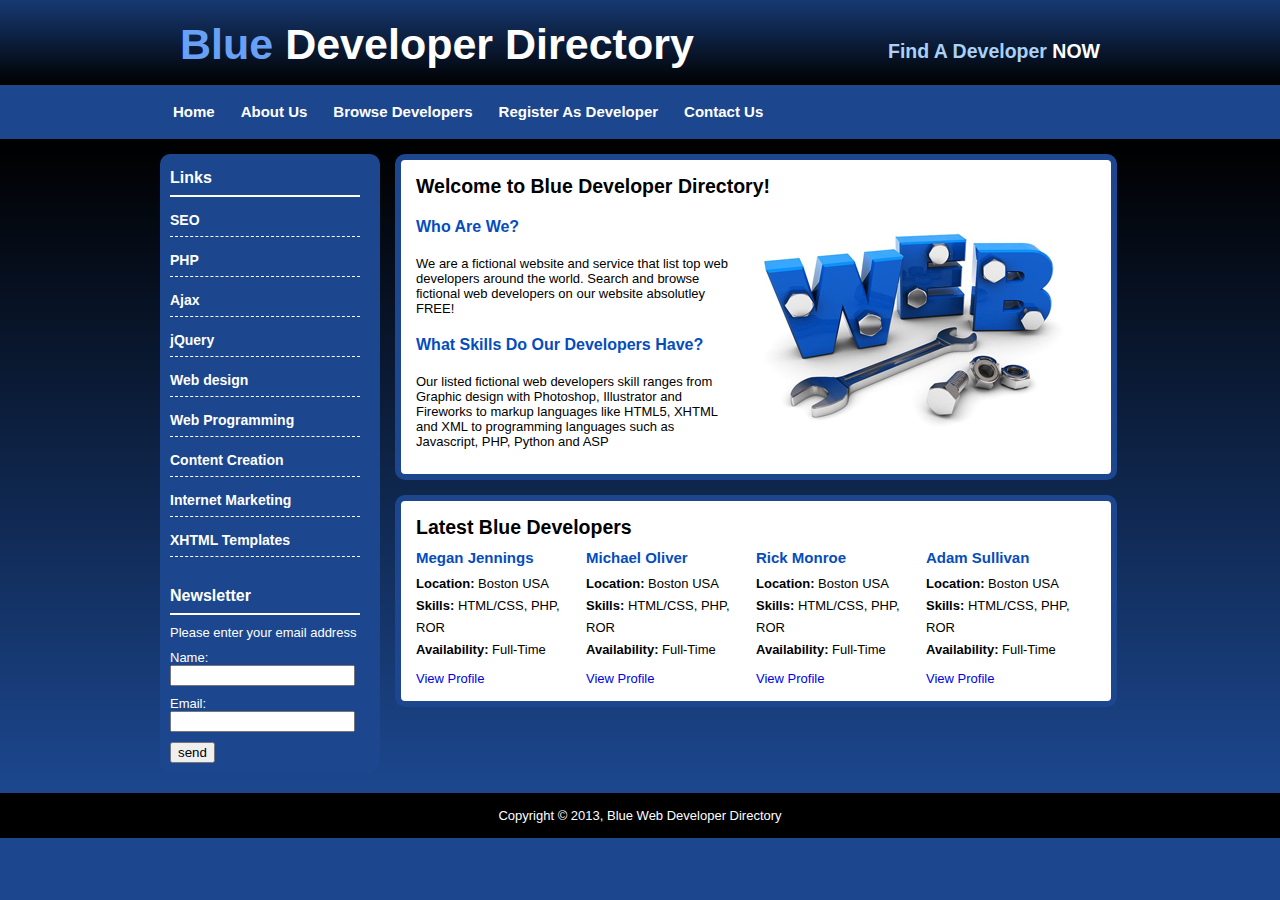
<file: htmlcss/index.html>
<!DOCTYPE html>
<html>
<head>
<link rel="stylesheet" href="css/style.css" type="text/css">
<title>Blue Developer Directory</title>
    <script type="text/javascript">
    function initStorage(){
        function saveName(){
            var name = document.getElementById('name');
            localStorage.setItem('name',name.value);
            alert(localStorage.getItem('name'));
        }
        function saveEmail(){
            var email = document.getElementById('email');
            localStorage.setItem('email',email.value);
               alert(localStorage.getItem('email'));
        }
        saveName();
        saveEmail();
    }
    
    </script>
</head>
<body>
	<div id="container">
		<header>
			<h1><span class="blue-text">Blue</span> Developer Directory</h1>
			<h2>Find A Developer <span class="white-text">NOW</span></h2>
		</header>
		
		<nav id="menu">
			<ul>
				<li class="menuitem"><a href="index.html">Home</a></li>
				<li class="menuitem"><a href="about.html">About Us</a></li>
				<li class="menuitem"><a href="browse.html">Browse Developers</a></li>
				<li class="menuitem"><a href="register.html">Register As Developer</a></li>
				<li class="menuitem"><a href="contact.html">Contact Us</a></li>
			</ul>
	    </nav>
		 
		 <aside>
			<nav id="leftmenu">
			<h3>Links</h3>
				<ul>
					<li><a href="browse.html">SEO</a></li>
					<li><a href="browse.html">PHP</a></li>
					<li><a href="browse.html">Ajax</a></li>
					<li><a href="browse.html">jQuery</a></li>
					<li><a href="browse.html">Web design</a></li>
					<li><a href="browse.html">Web Programming</a></li>
					<li><a href="browse.html">Content Creation</a></li>
					<li><a href="browse.html">Internet Marketing</a></li>
					<li><a href="browse.html">XHTML Templates</a></li>
				</ul>
                <div>
                    <br><br>
                <h3>Newsletter</h3>
                    <p>Please enter your email address</p>
                <form id="news" onsubmit="initStorage()">
                    Name:<input type="text" id="name" name="name">
                    Email:<input type="email" id="email" name="email">
                    <input type="submit" value="send">
                    
                </form>
                </div>
                
			</nav>
		</aside>
		
		<section>
			<h2>Welcome to Blue Developer Directory! </h2>
			<img class="float" src="images/web.jpg" alt="web developer directory">
			<h3>Who Are We?</h3>
			<p>We are a fictional website and service that list top web developers around the world. Search and browse fictional web developers on our website absolutley FREE!</p>
			<h3>What Skills Do Our Developers Have?</h3>
			<p>Our listed fictional web developers skill ranges from Graphic design with Photoshop, Illustrator and Fireworks to markup languages like HTML5, XHTML and XML to programming languages such as Javascript, PHP, Python and ASP</p>
		</section>
		
		<section>		
			<h2>Latest Blue Developers</h2>
			<div class="developer">
				<h4>Adam Sullivan</h4>
				<ul>
					<li><strong>Location: </strong> Boston USA</li>
					<li><strong>Skills: </strong> HTML/CSS, PHP, ROR</li>
					<li><strong>Availability:</strong> Full-Time
				</ul>
				<a href="#">View Profile</a>
		</div><!--developer end-->
		
		<div class="developer">
			<h4>Rick Monroe</h4>
			<ul>
				<li><strong>Location: </strong> Boston USA</li>
				<li><strong>Skills: </strong> HTML/CSS, PHP, ROR</li>
				<li><strong>Availability:</strong> Full-Time
			</ul>
			<a href="#">View Profile</a>
		</div><!--developer end-->
		
		<div class="developer">
			<h4>Michael Oliver</h4>
			<ul>
				<li><strong>Location: </strong> Boston USA</li>
				<li><strong>Skills: </strong> HTML/CSS, PHP, ROR</li>
				<li><strong>Availability:</strong> Full-Time
			</ul>
			<a href="#">View Profile</a>
	    </div><!--developer end-->
		
		<div class="developer">
			<h4>Megan Jennings</h4>
			<ul>
				<li><strong>Location: </strong> Boston USA</li>
				<li><strong>Skills: </strong> HTML/CSS, PHP, ROR</li>
				<li><strong>Availability:</strong> Full-Time
			</ul>
			<a href="#">View Profile</a>	
		</div><!--developer end-->
		
		</section>
	</div><!--container end-->
	<div style="clear;both"></div>
	<footer>
		Copyright &copy; 2013, Blue Web Developer Directory
	</footer>
</body>
</html>
</file>
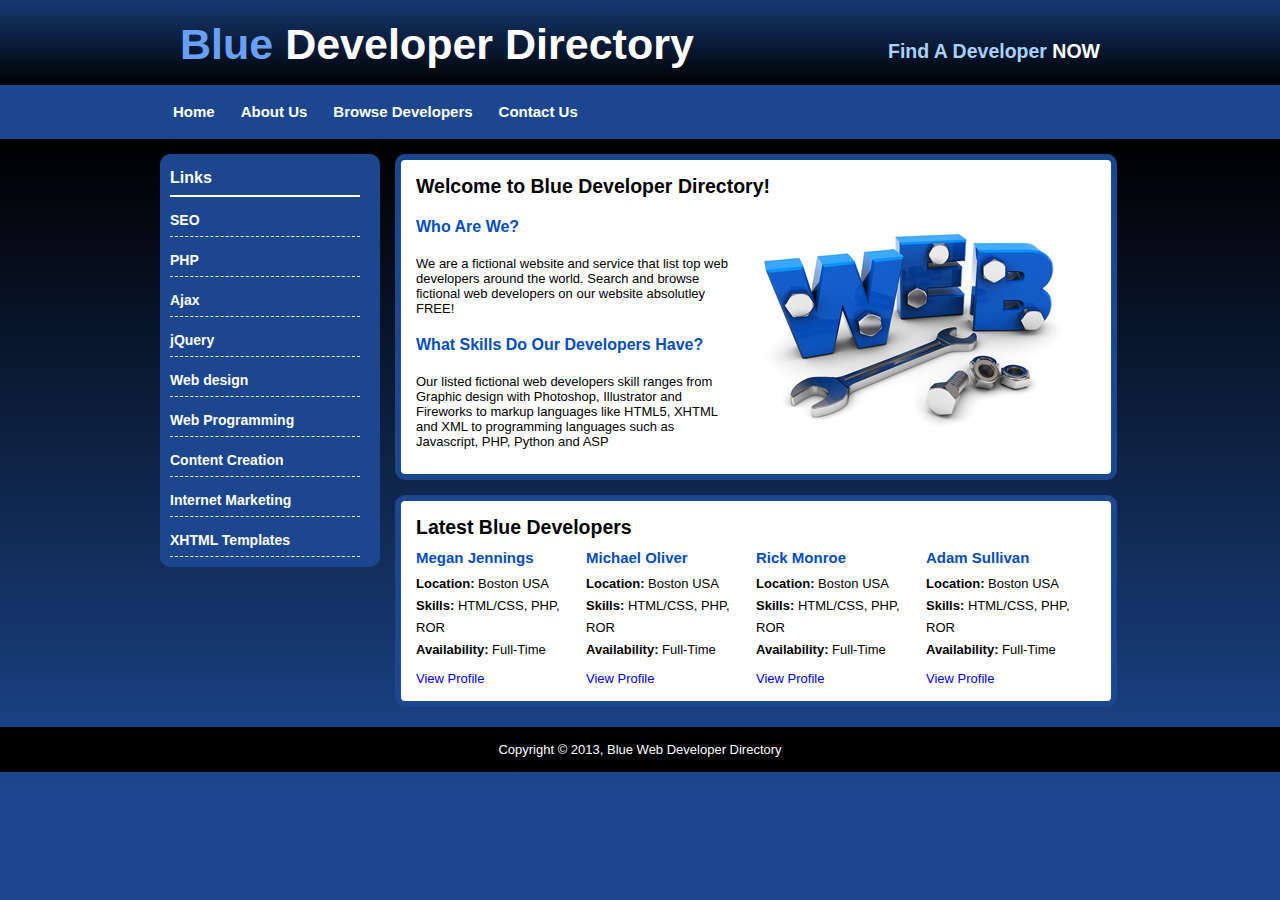
<file: HTML_CSS_web_pages/HTML_CSS_WEB_2/index.html>
<!DOCTYPE html>
<html>
<head>
<link rel="stylesheet" href="css/style.css" type="text/css">
<title>Blue Developer Directory</title>
</head>
<body>
	<div id="container">
		<header>
			<h1><span class="blue-text">Blue</span> Developer Directory</h1>
			<h2>Find A Developer <span class="white-text">NOW</span></h2>
		</header>
		
		<nav id="menu">
			<ul>
				<li class="menuitem"><a href="index.html">Home</a></li>
				<li class="menuitem"><a href="about.html">About Us</a></li>
				<li class="menuitem"><a href="browse.html">Browse Developers</a></li>
				<li class="menuitem"><a href="contact.html">Contact Us</a></li>
			</ul>
	    </nav>
		 
		 <aside>
			<nav id="leftmenu">
			<h3>Links</h3>
				<ul>
					<li><a href="browse.html">SEO</a></li>
					<li><a href="browse.html">PHP</a></li>
					<li><a href="browse.html">Ajax</a></li>
					<li><a href="browse.html">jQuery</a></li>
					<li><a href="browse.html">Web design</a></li>
					<li><a href="browse.html">Web Programming</a></li>
					<li><a href="browse.html">Content Creation</a></li>
					<li><a href="browse.html">Internet Marketing</a></li>
					<li><a href="browse.html">XHTML Templates</a></li>
				</ul>
			</nav>
		</aside>
		
		<section>
			<h2>Welcome to Blue Developer Directory! </h2>
			<img class="float" src="images/web.jpg" alt="web developer directory">
			<h3>Who Are We?</h3>
			<p>We are a fictional website and service that list top web developers around the world. Search and browse fictional web developers on our website absolutley FREE!</p>
			<h3>What Skills Do Our Developers Have?</h3>
			<p>Our listed fictional web developers skill ranges from Graphic design with Photoshop, Illustrator and Fireworks to markup languages like HTML5, XHTML and XML to programming languages such as Javascript, PHP, Python and ASP</p>
		</section>
		
		<section>		
			<h2>Latest Blue Developers</h2>
			<div class="developer">
				<h4>Adam Sullivan</h4>
				<ul>
					<li><strong>Location: </strong> Boston USA</li>
					<li><strong>Skills: </strong> HTML/CSS, PHP, ROR</li>
					<li><strong>Availability:</strong> Full-Time
				</ul>
				<a href="#">View Profile</a>
		</div><!--developer end-->
		
		<div class="developer">
			<h4>Rick Monroe</h4>
			<ul>
				<li><strong>Location: </strong> Boston USA</li>
				<li><strong>Skills: </strong> HTML/CSS, PHP, ROR</li>
				<li><strong>Availability:</strong> Full-Time
			</ul>
			<a href="#">View Profile</a>
		</div><!--developer end-->
		
		<div class="developer">
			<h4>Michael Oliver</h4>
			<ul>
				<li><strong>Location: </strong> Boston USA</li>
				<li><strong>Skills: </strong> HTML/CSS, PHP, ROR</li>
				<li><strong>Availability:</strong> Full-Time
			</ul>
			<a href="#">View Profile</a>
	    </div><!--developer end-->
		
		<div class="developer">
			<h4>Megan Jennings</h4>
			<ul>
				<li><strong>Location: </strong> Boston USA</li>
				<li><strong>Skills: </strong> HTML/CSS, PHP, ROR</li>
				<li><strong>Availability:</strong> Full-Time
			</ul>
			<a href="#">View Profile</a>	
		</div><!--developer end-->
		
		</section>
	</div><!--container end-->
	<div style="clear;both"></div>
	<footer>
		Copyright &copy; 2013, Blue Web Developer Directory
	</footer>
</body>
</html>
</file>
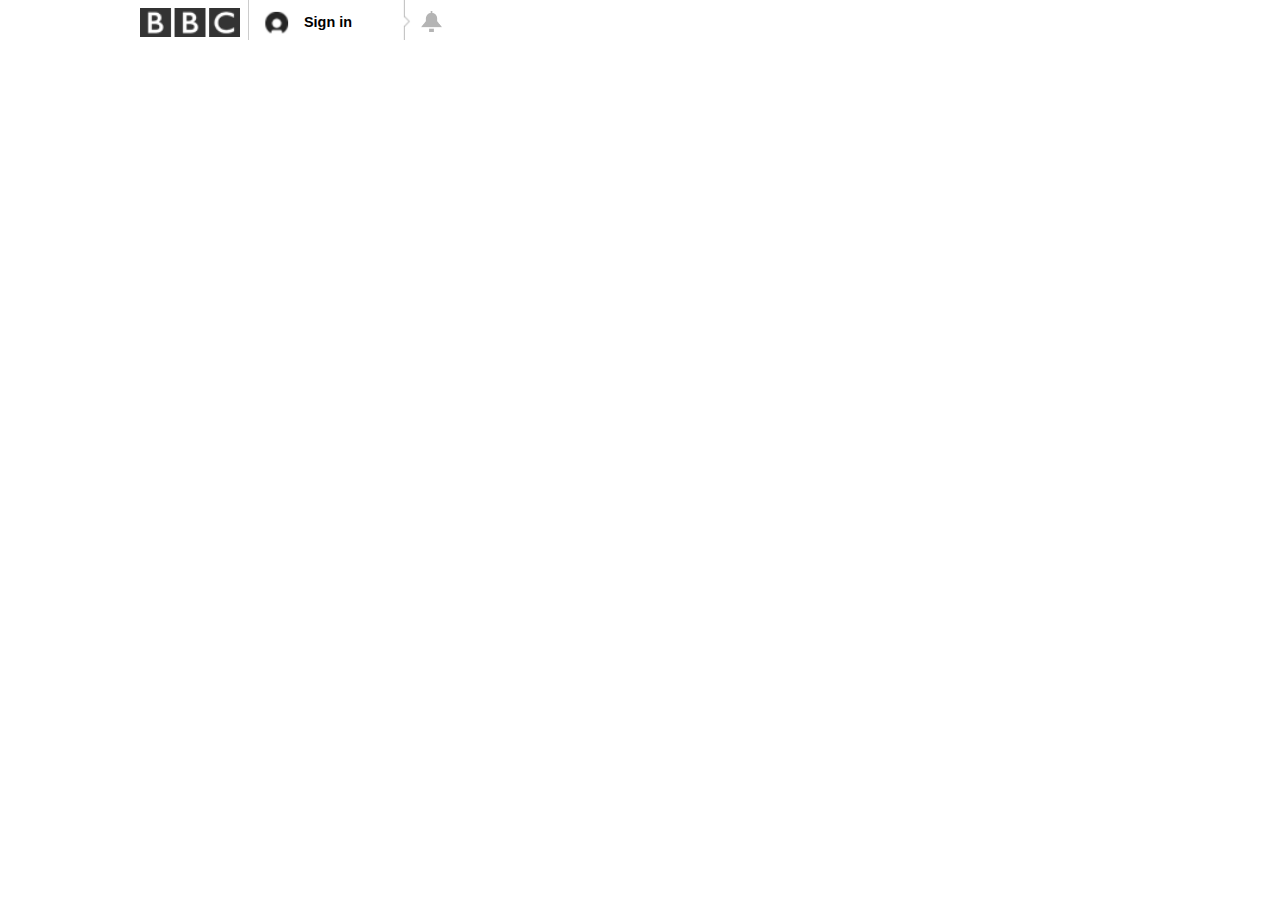
<file: The Complete Web Developer Course 2.0/2-CSS/index.html>
<html>
<head>
<title> Technology - BBC News</title>    
<style type="text/css">
    #topBar{
        width:1000px;
        margin:0 auto;
        background-color: white;
        height:40px;
        
    }
    body{
        margin:0;
        padding:0;
        font-family: Helveticam Arial, sans-serif;
    }
    #logo{
        margin-top:8px;
        width:100px;
        float:left;
        margin-right: 8px;
    }
    .topbar-section{
        float:left;
        border-left:1px #CCCCCC solid;
        height:100%;
    }
    #signin-image{
        width:25px;
        margin:11px 15px;
        float:left;
    }
    #signin-text{
        font-weight: bold;
        font-size:90%;
        position:relative;
        top:14px;
        padding-right:50px; 
    }
    #wigglyline{
        float:left;
        height: 40px;
    }
    
    #bell{
        height:25px;
        margin:9px 8px;
        
    }
    
</style>    
</head>
    <body>
        <div id="topBar">
        <img id="logo" src="images/bbc-logo.png">
            <div id="signin-div" class="topbar-section">
            <img id="signin-image" src="images/signinimage.png">
              <span id="signin-Text">Sign in</span>
            </div>
        <div id="bell-div">
        <img src="images/wigglyline.png" id="wigglyline">
        <img src="images/bell.png" id="bell">
            
        </div>   
        
           
        
        </div>
        
    
    </body>

</html>
</file>
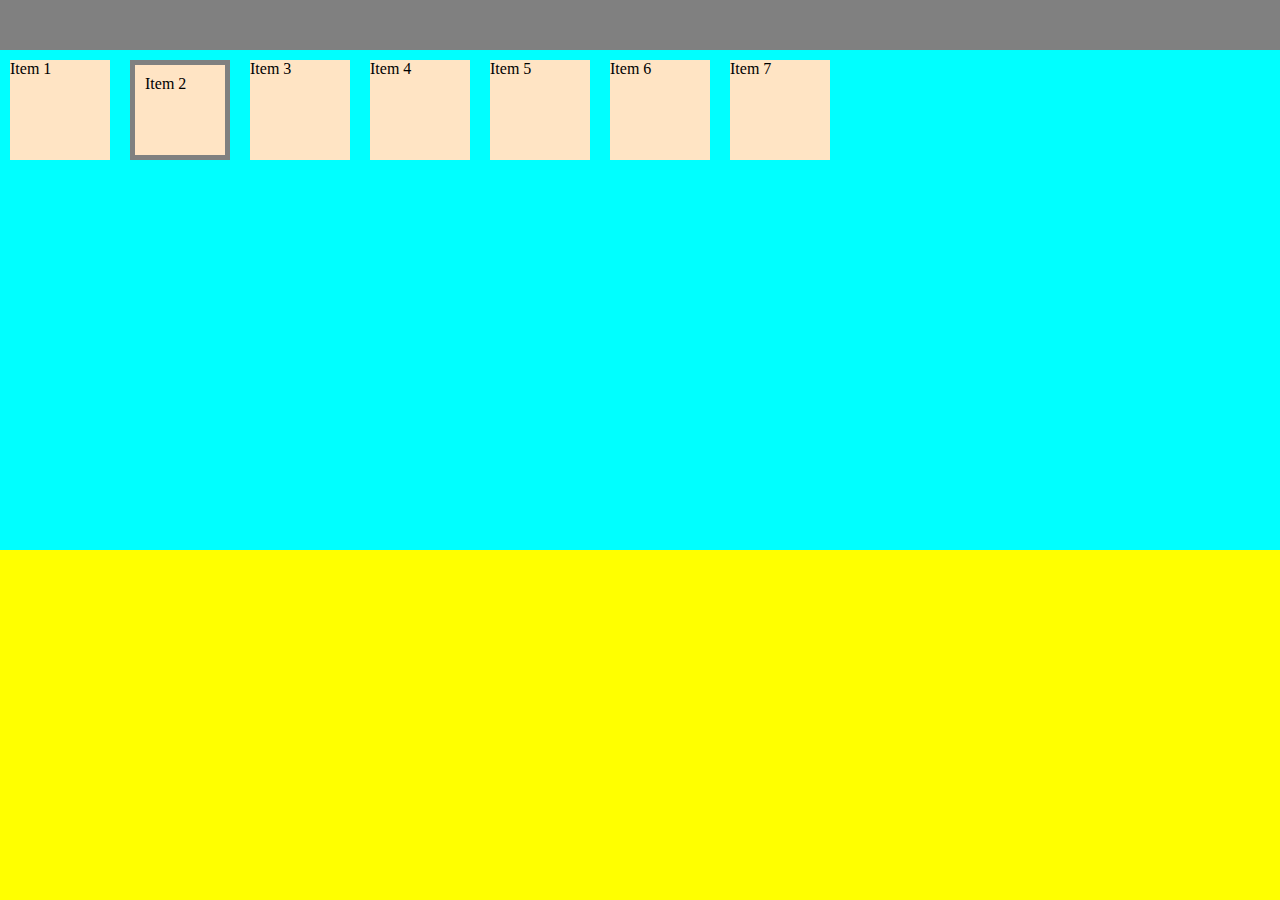
<file: The Complete Web Developer Course 2.0/All Files/10-html5css3/index.html>
<!DOCTYPE html>
<html>
  <head>
    <title>HTML 5 and CSS 3</title>
    <meta name="viewport" content="width=device-width, initial-scale=1.0, maximum-scale=1.0, user-scalable=no, minimal-ui">
      
      <style>
        
          #multi-column {
              
              -webkit-column-count: 3;
              -moz-column-count: 3;
              column-count: 3;
              
              -webkit-column-gap: 40px;
              -moz-column-gap: 40px;
              column-gap: 40px;
              
              -webkit-column-rule-style: solid;
              -moz-column-rule-style: solid;
              column-rule-style: solid;
              
              -webkit-column-rule-width: 1px;
              -moz-column-rule-width: 1px;
              column-rule-width: 1px;
              
              -webkit-column-rule-color: grey;
              -moz-column-rule-color: grey;
              column-rule-color: grey;
            
              
          } 
        
          h2 {
              
              -webkit-column-span: all;
              column-span: all;
              
          }
          
          header {
              
              width: 100%;
              height: 50px;
              background-color: grey;
              
          }
          
          body {
              
              margin: 0;
              
          }
          
          #container {
              
              width:100%;
              background-color: yellow;
              height: -webkit-calc(100% - 50px);
              height: calc(100% - 50px);
              position: absolute;
              
          }
          
          .flexbox-container {
              
              display: flex;
              display: -webkit-flex;
              width: 100%;
              height: 500px;
              background-color: aqua;
              flex-wrap: wrap;
              -webkit-flex-wrap: wrap;
              /*flex-direction: column;
              -webkit-flex-direction: column;*/
          }
          
          .flexbox-item {
              
              background-color: bisque;
              width:100px;
              height:100px;
              margin: 10px;
              box-sizing: border-box;
              
          }
      </style>
      
  </head>
    
  
  <body>
      
      <header></header>
      
      <div id="container">
      
          <div class="flexbox-container">
          
               <div class="flexbox-item">Item 1</div>
               <div class="flexbox-item" style="border: 5px solid grey; padding:10px">Item 2</div>
               <div class="flexbox-item">Item 3</div>
              <div class="flexbox-item">Item 4</div>
              <div class="flexbox-item">Item 5</div>
              <div class="flexbox-item">Item 6</div>
              <div class="flexbox-item">Item 7</div>
          
          
          </div>
      
      
      </div>
      
       <div id="multi-column">
           <h2>News For Nerds</h2>
           Lorem ipsum dolor sit amet, consectetur adipiscing elit. Etiam vitae metus vehicula, blandit lectus quis, molestie risus. Donec tincidunt condimentum erat, sit amet posuere erat viverra ut. Aliquam erat volutpat. Sed et mauris sed tellus ultrices fermentum vitae eu orci. Nulla quis metus ut magna blandit congue. Phasellus vel tincidunt purus, id egestas ante. Integer id laoreet enim, a efficitur tortor. Donec vitae bibendum justo. Phasellus eget libero vehicula, pulvinar nibh sed, facilisis urna. Aenean orci massa, lacinia non mi id, tincidunt ornare neque. Nam maximus nunc id arcu pretium posuere. Mauris luctus ligula eu dui gravida tincidunt.<br><br>

Etiam luctus purus eget est ultrices tincidunt. Quisque scelerisque nisl cursus, varius eros eget, consectetur libero. Morbi mattis odio ac metus commodo elementum eget eget urna. In ipsum felis, maximus vel justo congue, scelerisque eleifend leo. Cras lobortis eros odio, eleifend posuere turpis lobortis at. Integer lobortis, mauris eget iaculis feugiat, augue urna molestie ex, in maximus diam libero eget elit. Etiam vitae convallis massa, eget dictum mauris. Mauris non lectus nisi. Vivamus non porttitor massa. Duis finibus urna vel quam volutpat, ac eleifend ipsum efficitur. Maecenas sed nisl id massa sollicitudin tempus vel et erat.<br><br>

Quisque mattis fermentum risus vitae euismod. Aliquam eleifend dui sit amet diam dignissim scelerisque. Praesent malesuada felis at vestibulum imperdiet. Quisque eu volutpat odio, imperdiet sollicitudin elit. Pellentesque sed lorem sit amet augue gravida mollis sit amet eget est. Aenean bibendum suscipit sapien id viverra. Nunc ullamcorper scelerisque felis a maximus.</div>
      
  </body>
    
</html>
</file>
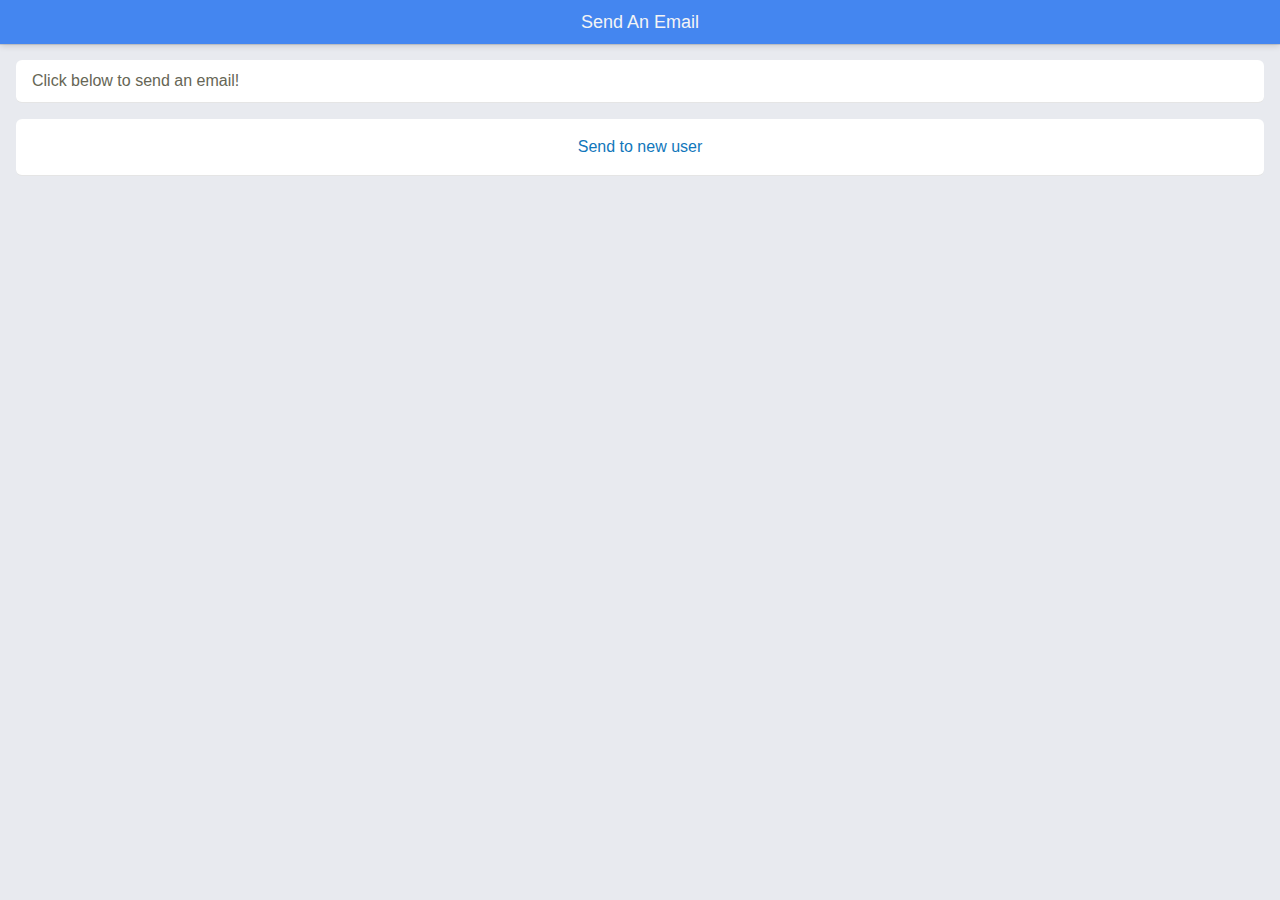
<file: The Complete Web Developer Course 2.0/All Files/9-mobileapps/index.html>
<!DOCTYPE html>
<html>
  <head>
    <title>My App</title>
    <meta name="viewport" content="width=device-width, initial-scale=1.0, maximum-scale=1.0, user-scalable=no, minimal-ui">
    <link rel="stylesheet" href="app.min.css">
    <style>
			@-webkit-keyframes pulse {
				0% {
					background-color: #CCC;
				}
				25% {
					background-color: #EEE;
				}
				50% {
					background-color: #CCC;
				}
				75% {
					background-color: #EEE;
				}
				100% {
					background-color: #CCC;
				}
			}
			
    </style>
  </head>

  <body>
    <div class="app-page" data-page="home">
      <div class="app-topbar blue">
        <div class="app-title">Send An Email</div>
      </div>
      <div class="app-content">
          <p class="app-section">
					Click below to send an email!
				</p>
         
          
          <div class="app-section" id="contact-list">
					
				</div>
          
        <div class="app-section">
          <div class="app-button" id="new-user">Send to new user</div>
        </div>
      </div>
    </div>

  <div class="app-page" data-page="sendemail">
			<div class="app-topbar">
				<div class="app-title"><span class="app-icon"></span>Send Email</div>
				<div class="right app-button" data-back>Done</div>
			</div>

			<div class="app-content">
                
                <div class="app-section" id="message">
					
				</div>

				<div class="app-section">
					From: <input class="app-input" id="sender-email" placeholder="Sender Email Address">
				</div>
                
                <div class="app-section">
					To: <input class="app-input" id="recipient-email" placeholder="Recipient Email Address">
				</div>

				<form class="app-section">
					<input class="app-input" name="subject" placeholder="Subject" id="subject">
					<textarea class="app-input" name="message" placeholder="Message" id="content"></textarea>
					<div class="app-button green app-submit" id="send-button">Send</div>
				</form>
			</div>
		</div>

    <script src="zepto.js"></script>
    <script src="app.min.js"></script>
    <script>
        
      App.controller('home', function (page) {
    
          if (typeof localStorage !== 'undefined') {
              
              $(page).find("#new-user")
                .clickable()
                .click(function () {
                  
                  if (localStorage.getItem("recipient-email") !== null) {
                  
                      localStorage.removeItem("recipient-email");
                      
                      
                  }
                  
                  App.load("sendemail");
                  
              })
              
              if (localStorage.getItem("recipient-list") !== null) {
                  
                  var recipientList = JSON.parse(localStorage.getItem("recipient-list"));
                  
                  $.each(recipientList, function( index, value ) {
                    
                      $(page).find("#contact-list").append('<div class="app-button redirect">' + value + '</div>');
                
                  });
                  
                  $(page).find("#contact-list").show();
                  
                  $(page).find(".redirect")
                      .clickable()
                      .on("click", function() {
                      
                      localStorage.setItem("recipient-email", $(this).html());
                      
                      App.load('sendemail');
                      
                      
                      
                  });
                  
                  
              } else {
                  
                  $(page).find("#contact-list").hide();
                  
              }
              
              
          }
          
      });
        
        App.controller('sendemail', function (page) {
            
            $(page).find("#message").hide();
            
            if (typeof localStorage !== 'undefined') {
                
                if (localStorage.getItem("sender-email") !== null) {
                    
                    
                    $(page).find("#sender-email").val(localStorage.getItem("sender-email"));
                    
                }
                
                if (localStorage.getItem("recipient-email") !== null) {
                    
                    $(page).find("#recipient-email").val(localStorage.getItem("recipient-email"));
                    
                }
                
            }
            
            
            
          $(page).find('#send-button')
					.clickable()
					.on('click', function () {
              
                 $.ajax({
  type: 'GET',
  url: 'http://completewebdevelopercourse.com/content/9-mobileapps/sendemail.php?callback=response',
  // data to be added to query string:
  data: { to: $("#recipient-email").val(), from: $("#sender-email").val(), subject: $("#subject").val(), content: $("#content").val()},
  // type of data we are expecting in return:
  dataType: 'jsonp',
  timeout: 300,
  context: $('body'),
  success: function(data){
    
      if (data.success == true) {
          
          $(page).find("#message").html("Your email was sent successfully!").show();
          
      } else {
          
          $(page).find("#message").html("Your email could not be sent - please try again later.").show();
          
      }
      
      
  },
  error: function(xhr, type){
    
        $(page).find("#message").html("Your email could not be sent - please try again later.").show();     
      
  }
})
    
              
              if (typeof localStorage !== 'undefined') {
                  
                  localStorage.setItem("sender-email", $("#sender-email").val());
                  
                  var recipientList = new Array();
                  
                  if (localStorage.getItem("recipient-list") !== null) {
                      
                      recipientList = JSON.parse(localStorage.getItem("recipient-list"));
                      
                  }
                  
                  if ($.inArray($("#recipient-email").val(), recipientList) == -1) {
                      
                      recipientList.push($("#recipient-email").val());
                      
                      recipientList.sort();
                      
                      localStorage.setItem("recipient-list", JSON.stringify(recipientList));
                      
                      console.log(recipientList);
                      
                  }
                  
              } else {
                  
                  // alert user that we couldn't save data
                  
              }
              
              
          });
      });
        
       

      try {
        App.restore();
      } catch (err) {
        App.load('home');
      }
    </script>
  </body>
</html>
</file>
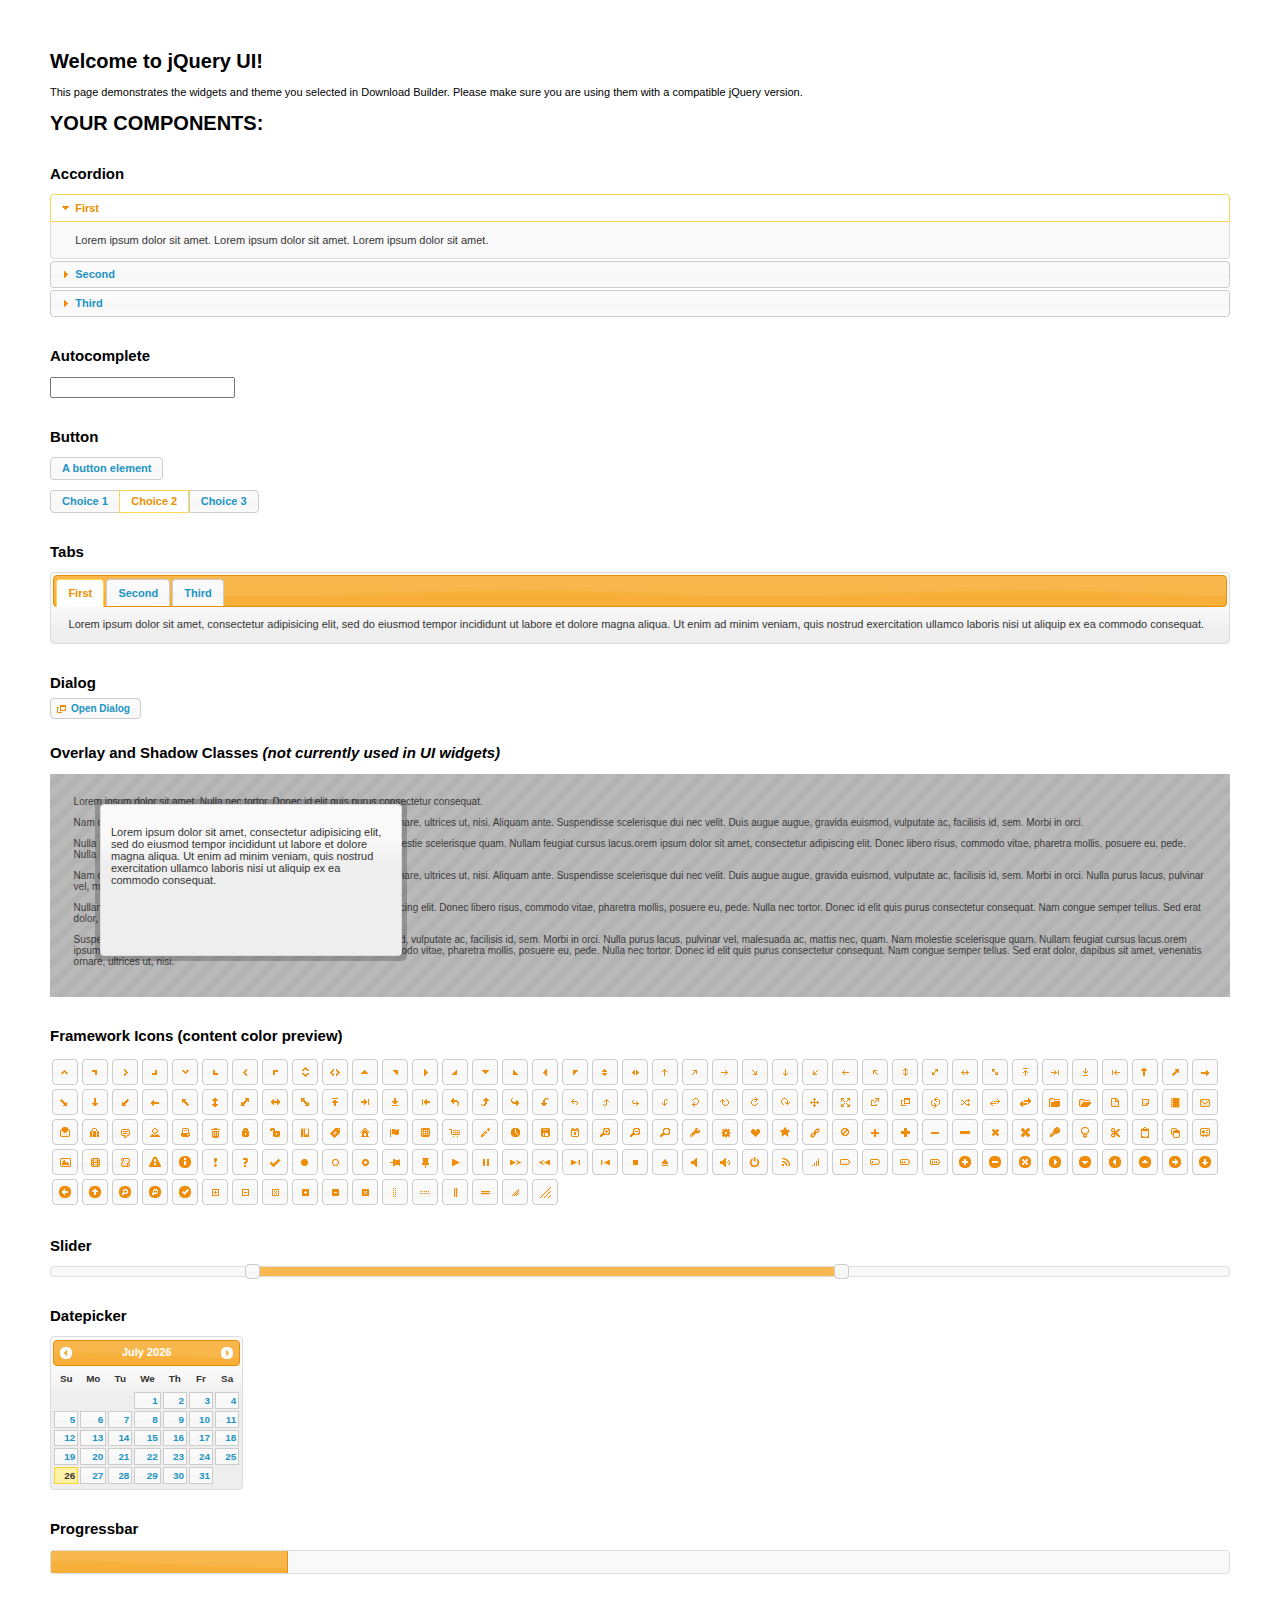
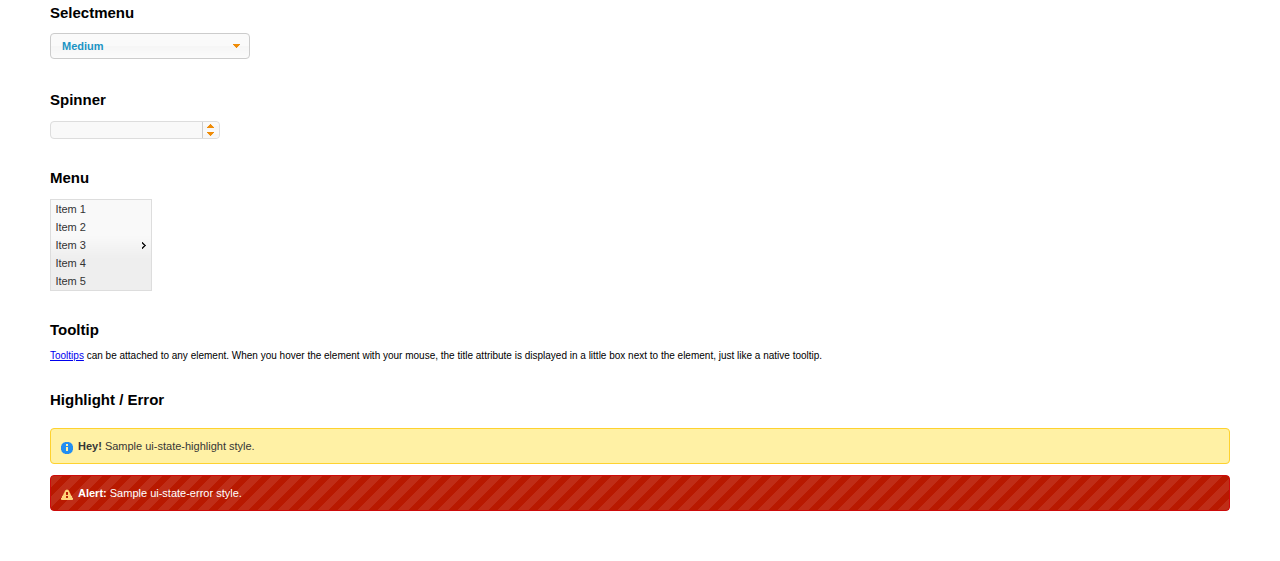
<file: The Complete Web Developer Course 2.0/All Files/4-jquery/jquery-ui/index.html>
<!doctype html>
<html lang="us">
<head>
	<meta charset="utf-8">
	<title>jQuery UI Example Page</title>
	<link href="jquery-ui.css" rel="stylesheet">
	<style>
	body{
		font: 62.5% "Trebuchet MS", sans-serif;
		margin: 50px;
	}
	.demoHeaders {
		margin-top: 2em;
	}
	#dialog-link {
		padding: .4em 1em .4em 20px;
		text-decoration: none;
		position: relative;
	}
	#dialog-link span.ui-icon {
		margin: 0 5px 0 0;
		position: absolute;
		left: .2em;
		top: 50%;
		margin-top: -8px;
	}
	#icons {
		margin: 0;
		padding: 0;
	}
	#icons li {
		margin: 2px;
		position: relative;
		padding: 4px 0;
		cursor: pointer;
		float: left;
		list-style: none;
	}
	#icons span.ui-icon {
		float: left;
		margin: 0 4px;
	}
	.fakewindowcontain .ui-widget-overlay {
		position: absolute;
	}
	select {
		width: 200px;
	}
	</style>
</head>
<body>

<h1>Welcome to jQuery UI!</h1>

<div class="ui-widget">
	<p>This page demonstrates the widgets and theme you selected in Download Builder. Please make sure you are using them with a compatible jQuery version.</p>
</div>

<h1>YOUR COMPONENTS:</h1>


<!-- Accordion -->
<h2 class="demoHeaders">Accordion</h2>
<div id="accordion">
	<h3>First</h3>
	<div>Lorem ipsum dolor sit amet. Lorem ipsum dolor sit amet. Lorem ipsum dolor sit amet.</div>
	<h3>Second</h3>
	<div>Phasellus mattis tincidunt nibh.</div>
	<h3>Third</h3>
	<div>Nam dui erat, auctor a, dignissim quis.</div>
</div>



<!-- Autocomplete -->
<h2 class="demoHeaders">Autocomplete</h2>
<div>
	<input id="autocomplete" title="type &quot;a&quot;">
</div>



<!-- Button -->
<h2 class="demoHeaders">Button</h2>
<button id="button">A button element</button>
<form style="margin-top: 1em;">
	<div id="radioset">
		<input type="radio" id="radio1" name="radio"><label for="radio1">Choice 1</label>
		<input type="radio" id="radio2" name="radio" checked="checked"><label for="radio2">Choice 2</label>
		<input type="radio" id="radio3" name="radio"><label for="radio3">Choice 3</label>
	</div>
</form>



<!-- Tabs -->
<h2 class="demoHeaders">Tabs</h2>
<div id="tabs">
	<ul>
		<li><a href="#tabs-1">First</a></li>
		<li><a href="#tabs-2">Second</a></li>
		<li><a href="#tabs-3">Third</a></li>
	</ul>
	<div id="tabs-1">Lorem ipsum dolor sit amet, consectetur adipisicing elit, sed do eiusmod tempor incididunt ut labore et dolore magna aliqua. Ut enim ad minim veniam, quis nostrud exercitation ullamco laboris nisi ut aliquip ex ea commodo consequat.</div>
	<div id="tabs-2">Phasellus mattis tincidunt nibh. Cras orci urna, blandit id, pretium vel, aliquet ornare, felis. Maecenas scelerisque sem non nisl. Fusce sed lorem in enim dictum bibendum.</div>
	<div id="tabs-3">Nam dui erat, auctor a, dignissim quis, sollicitudin eu, felis. Pellentesque nisi urna, interdum eget, sagittis et, consequat vestibulum, lacus. Mauris porttitor ullamcorper augue.</div>
</div>



<!-- Dialog NOTE: Dialog is not generated by UI in this demo so it can be visually styled in themeroller-->
<h2 class="demoHeaders">Dialog</h2>
<p><a href="#" id="dialog-link" class="ui-state-default ui-corner-all"><span class="ui-icon ui-icon-newwin"></span>Open Dialog</a></p>

<h2 class="demoHeaders">Overlay and Shadow Classes <em>(not currently used in UI widgets)</em></h2>
<div style="position: relative; width: 96%; height: 200px; padding:1% 2%; overflow:hidden;" class="fakewindowcontain">
	<p>Lorem ipsum dolor sit amet,  Nulla nec tortor. Donec id elit quis purus consectetur consequat. </p><p>Nam congue semper tellus. Sed erat dolor, dapibus sit amet, venenatis ornare, ultrices ut, nisi. Aliquam ante. Suspendisse scelerisque dui nec velit. Duis augue augue, gravida euismod, vulputate ac, facilisis id, sem. Morbi in orci. </p><p>Nulla purus lacus, pulvinar vel, malesuada ac, mattis nec, quam. Nam molestie scelerisque quam. Nullam feugiat cursus lacus.orem ipsum dolor sit amet, consectetur adipiscing elit. Donec libero risus, commodo vitae, pharetra mollis, posuere eu, pede. Nulla nec tortor. Donec id elit quis purus consectetur consequat. </p><p>Nam congue semper tellus. Sed erat dolor, dapibus sit amet, venenatis ornare, ultrices ut, nisi. Aliquam ante. Suspendisse scelerisque dui nec velit. Duis augue augue, gravida euismod, vulputate ac, facilisis id, sem. Morbi in orci. Nulla purus lacus, pulvinar vel, malesuada ac, mattis nec, quam. Nam molestie scelerisque quam. </p><p>Nullam feugiat cursus lacus.orem ipsum dolor sit amet, consectetur adipiscing elit. Donec libero risus, commodo vitae, pharetra mollis, posuere eu, pede. Nulla nec tortor. Donec id elit quis purus consectetur consequat. Nam congue semper tellus. Sed erat dolor, dapibus sit amet, venenatis ornare, ultrices ut, nisi. Aliquam ante. </p><p>Suspendisse scelerisque dui nec velit. Duis augue augue, gravida euismod, vulputate ac, facilisis id, sem. Morbi in orci. Nulla purus lacus, pulvinar vel, malesuada ac, mattis nec, quam. Nam molestie scelerisque quam. Nullam feugiat cursus lacus.orem ipsum dolor sit amet, consectetur adipiscing elit. Donec libero risus, commodo vitae, pharetra mollis, posuere eu, pede. Nulla nec tortor. Donec id elit quis purus consectetur consequat. Nam congue semper tellus. Sed erat dolor, dapibus sit amet, venenatis ornare, ultrices ut, nisi. </p>

	<!-- ui-dialog -->
	<div class="ui-overlay"><div class="ui-widget-overlay"></div><div class="ui-widget-shadow ui-corner-all" style="width: 302px; height: 152px; position: absolute; left: 50px; top: 30px;"></div></div>
	<div style="position: absolute; width: 280px; height: 130px;left: 50px; top: 30px; padding: 10px;" class="ui-widget ui-widget-content ui-corner-all">
		<div class="ui-dialog-content ui-widget-content" style="background: none; border: 0;">
			<p>Lorem ipsum dolor sit amet, consectetur adipisicing elit, sed do eiusmod tempor incididunt ut labore et dolore magna aliqua. Ut enim ad minim veniam, quis nostrud exercitation ullamco laboris nisi ut aliquip ex ea commodo consequat.</p>
		</div>
	</div>

</div>

<!-- ui-dialog -->
<div id="dialog" title="Dialog Title">
	<p>Lorem ipsum dolor sit amet, consectetur adipisicing elit, sed do eiusmod tempor incididunt ut labore et dolore magna aliqua. Ut enim ad minim veniam, quis nostrud exercitation ullamco laboris nisi ut aliquip ex ea commodo consequat.</p>
</div>



<h2 class="demoHeaders">Framework Icons (content color preview)</h2>
<ul id="icons" class="ui-widget ui-helper-clearfix">
	<li class="ui-state-default ui-corner-all" title=".ui-icon-carat-1-n"><span class="ui-icon ui-icon-carat-1-n"></span></li>
	<li class="ui-state-default ui-corner-all" title=".ui-icon-carat-1-ne"><span class="ui-icon ui-icon-carat-1-ne"></span></li>
	<li class="ui-state-default ui-corner-all" title=".ui-icon-carat-1-e"><span class="ui-icon ui-icon-carat-1-e"></span></li>
	<li class="ui-state-default ui-corner-all" title=".ui-icon-carat-1-se"><span class="ui-icon ui-icon-carat-1-se"></span></li>
	<li class="ui-state-default ui-corner-all" title=".ui-icon-carat-1-s"><span class="ui-icon ui-icon-carat-1-s"></span></li>
	<li class="ui-state-default ui-corner-all" title=".ui-icon-carat-1-sw"><span class="ui-icon ui-icon-carat-1-sw"></span></li>
	<li class="ui-state-default ui-corner-all" title=".ui-icon-carat-1-w"><span class="ui-icon ui-icon-carat-1-w"></span></li>
	<li class="ui-state-default ui-corner-all" title=".ui-icon-carat-1-nw"><span class="ui-icon ui-icon-carat-1-nw"></span></li>
	<li class="ui-state-default ui-corner-all" title=".ui-icon-carat-2-n-s"><span class="ui-icon ui-icon-carat-2-n-s"></span></li>
	<li class="ui-state-default ui-corner-all" title=".ui-icon-carat-2-e-w"><span class="ui-icon ui-icon-carat-2-e-w"></span></li>
	<li class="ui-state-default ui-corner-all" title=".ui-icon-triangle-1-n"><span class="ui-icon ui-icon-triangle-1-n"></span></li>
	<li class="ui-state-default ui-corner-all" title=".ui-icon-triangle-1-ne"><span class="ui-icon ui-icon-triangle-1-ne"></span></li>
	<li class="ui-state-default ui-corner-all" title=".ui-icon-triangle-1-e"><span class="ui-icon ui-icon-triangle-1-e"></span></li>
	<li class="ui-state-default ui-corner-all" title=".ui-icon-triangle-1-se"><span class="ui-icon ui-icon-triangle-1-se"></span></li>
	<li class="ui-state-default ui-corner-all" title=".ui-icon-triangle-1-s"><span class="ui-icon ui-icon-triangle-1-s"></span></li>
	<li class="ui-state-default ui-corner-all" title=".ui-icon-triangle-1-sw"><span class="ui-icon ui-icon-triangle-1-sw"></span></li>
	<li class="ui-state-default ui-corner-all" title=".ui-icon-triangle-1-w"><span class="ui-icon ui-icon-triangle-1-w"></span></li>
	<li class="ui-state-default ui-corner-all" title=".ui-icon-triangle-1-nw"><span class="ui-icon ui-icon-triangle-1-nw"></span></li>
	<li class="ui-state-default ui-corner-all" title=".ui-icon-triangle-2-n-s"><span class="ui-icon ui-icon-triangle-2-n-s"></span></li>
	<li class="ui-state-default ui-corner-all" title=".ui-icon-triangle-2-e-w"><span class="ui-icon ui-icon-triangle-2-e-w"></span></li>
	<li class="ui-state-default ui-corner-all" title=".ui-icon-arrow-1-n"><span class="ui-icon ui-icon-arrow-1-n"></span></li>
	<li class="ui-state-default ui-corner-all" title=".ui-icon-arrow-1-ne"><span class="ui-icon ui-icon-arrow-1-ne"></span></li>
	<li class="ui-state-default ui-corner-all" title=".ui-icon-arrow-1-e"><span class="ui-icon ui-icon-arrow-1-e"></span></li>
	<li class="ui-state-default ui-corner-all" title=".ui-icon-arrow-1-se"><span class="ui-icon ui-icon-arrow-1-se"></span></li>
	<li class="ui-state-default ui-corner-all" title=".ui-icon-arrow-1-s"><span class="ui-icon ui-icon-arrow-1-s"></span></li>
	<li class="ui-state-default ui-corner-all" title=".ui-icon-arrow-1-sw"><span class="ui-icon ui-icon-arrow-1-sw"></span></li>
	<li class="ui-state-default ui-corner-all" title=".ui-icon-arrow-1-w"><span class="ui-icon ui-icon-arrow-1-w"></span></li>
	<li class="ui-state-default ui-corner-all" title=".ui-icon-arrow-1-nw"><span class="ui-icon ui-icon-arrow-1-nw"></span></li>
	<li class="ui-state-default ui-corner-all" title=".ui-icon-arrow-2-n-s"><span class="ui-icon ui-icon-arrow-2-n-s"></span></li>
	<li class="ui-state-default ui-corner-all" title=".ui-icon-arrow-2-ne-sw"><span class="ui-icon ui-icon-arrow-2-ne-sw"></span></li>
	<li class="ui-state-default ui-corner-all" title=".ui-icon-arrow-2-e-w"><span class="ui-icon ui-icon-arrow-2-e-w"></span></li>
	<li class="ui-state-default ui-corner-all" title=".ui-icon-arrow-2-se-nw"><span class="ui-icon ui-icon-arrow-2-se-nw"></span></li>
	<li class="ui-state-default ui-corner-all" title=".ui-icon-arrowstop-1-n"><span class="ui-icon ui-icon-arrowstop-1-n"></span></li>
	<li class="ui-state-default ui-corner-all" title=".ui-icon-arrowstop-1-e"><span class="ui-icon ui-icon-arrowstop-1-e"></span></li>
	<li class="ui-state-default ui-corner-all" title=".ui-icon-arrowstop-1-s"><span class="ui-icon ui-icon-arrowstop-1-s"></span></li>
	<li class="ui-state-default ui-corner-all" title=".ui-icon-arrowstop-1-w"><span class="ui-icon ui-icon-arrowstop-1-w"></span></li>
	<li class="ui-state-default ui-corner-all" title=".ui-icon-arrowthick-1-n"><span class="ui-icon ui-icon-arrowthick-1-n"></span></li>
	<li class="ui-state-default ui-corner-all" title=".ui-icon-arrowthick-1-ne"><span class="ui-icon ui-icon-arrowthick-1-ne"></span></li>
	<li class="ui-state-default ui-corner-all" title=".ui-icon-arrowthick-1-e"><span class="ui-icon ui-icon-arrowthick-1-e"></span></li>
	<li class="ui-state-default ui-corner-all" title=".ui-icon-arrowthick-1-se"><span class="ui-icon ui-icon-arrowthick-1-se"></span></li>
	<li class="ui-state-default ui-corner-all" title=".ui-icon-arrowthick-1-s"><span class="ui-icon ui-icon-arrowthick-1-s"></span></li>
	<li class="ui-state-default ui-corner-all" title=".ui-icon-arrowthick-1-sw"><span class="ui-icon ui-icon-arrowthick-1-sw"></span></li>
	<li class="ui-state-default ui-corner-all" title=".ui-icon-arrowthick-1-w"><span class="ui-icon ui-icon-arrowthick-1-w"></span></li>
	<li class="ui-state-default ui-corner-all" title=".ui-icon-arrowthick-1-nw"><span class="ui-icon ui-icon-arrowthick-1-nw"></span></li>
	<li class="ui-state-default ui-corner-all" title=".ui-icon-arrowthick-2-n-s"><span class="ui-icon ui-icon-arrowthick-2-n-s"></span></li>
	<li class="ui-state-default ui-corner-all" title=".ui-icon-arrowthick-2-ne-sw"><span class="ui-icon ui-icon-arrowthick-2-ne-sw"></span></li>
	<li class="ui-state-default ui-corner-all" title=".ui-icon-arrowthick-2-e-w"><span class="ui-icon ui-icon-arrowthick-2-e-w"></span></li>
	<li class="ui-state-default ui-corner-all" title=".ui-icon-arrowthick-2-se-nw"><span class="ui-icon ui-icon-arrowthick-2-se-nw"></span></li>
	<li class="ui-state-default ui-corner-all" title=".ui-icon-arrowthickstop-1-n"><span class="ui-icon ui-icon-arrowthickstop-1-n"></span></li>
	<li class="ui-state-default ui-corner-all" title=".ui-icon-arrowthickstop-1-e"><span class="ui-icon ui-icon-arrowthickstop-1-e"></span></li>
	<li class="ui-state-default ui-corner-all" title=".ui-icon-arrowthickstop-1-s"><span class="ui-icon ui-icon-arrowthickstop-1-s"></span></li>
	<li class="ui-state-default ui-corner-all" title=".ui-icon-arrowthickstop-1-w"><span class="ui-icon ui-icon-arrowthickstop-1-w"></span></li>
	<li class="ui-state-default ui-corner-all" title=".ui-icon-arrowreturnthick-1-w"><span class="ui-icon ui-icon-arrowreturnthick-1-w"></span></li>
	<li class="ui-state-default ui-corner-all" title=".ui-icon-arrowreturnthick-1-n"><span class="ui-icon ui-icon-arrowreturnthick-1-n"></span></li>
	<li class="ui-state-default ui-corner-all" title=".ui-icon-arrowreturnthick-1-e"><span class="ui-icon ui-icon-arrowreturnthick-1-e"></span></li>
	<li class="ui-state-default ui-corner-all" title=".ui-icon-arrowreturnthick-1-s"><span class="ui-icon ui-icon-arrowreturnthick-1-s"></span></li>
	<li class="ui-state-default ui-corner-all" title=".ui-icon-arrowreturn-1-w"><span class="ui-icon ui-icon-arrowreturn-1-w"></span></li>
	<li class="ui-state-default ui-corner-all" title=".ui-icon-arrowreturn-1-n"><span class="ui-icon ui-icon-arrowreturn-1-n"></span></li>
	<li class="ui-state-default ui-corner-all" title=".ui-icon-arrowreturn-1-e"><span class="ui-icon ui-icon-arrowreturn-1-e"></span></li>
	<li class="ui-state-default ui-corner-all" title=".ui-icon-arrowreturn-1-s"><span class="ui-icon ui-icon-arrowreturn-1-s"></span></li>
	<li class="ui-state-default ui-corner-all" title=".ui-icon-arrowrefresh-1-w"><span class="ui-icon ui-icon-arrowrefresh-1-w"></span></li>
	<li class="ui-state-default ui-corner-all" title=".ui-icon-arrowrefresh-1-n"><span class="ui-icon ui-icon-arrowrefresh-1-n"></span></li>
	<li class="ui-state-default ui-corner-all" title=".ui-icon-arrowrefresh-1-e"><span class="ui-icon ui-icon-arrowrefresh-1-e"></span></li>
	<li class="ui-state-default ui-corner-all" title=".ui-icon-arrowrefresh-1-s"><span class="ui-icon ui-icon-arrowrefresh-1-s"></span></li>
	<li class="ui-state-default ui-corner-all" title=".ui-icon-arrow-4"><span class="ui-icon ui-icon-arrow-4"></span></li>
	<li class="ui-state-default ui-corner-all" title=".ui-icon-arrow-4-diag"><span class="ui-icon ui-icon-arrow-4-diag"></span></li>
	<li class="ui-state-default ui-corner-all" title=".ui-icon-extlink"><span class="ui-icon ui-icon-extlink"></span></li>
	<li class="ui-state-default ui-corner-all" title=".ui-icon-newwin"><span class="ui-icon ui-icon-newwin"></span></li>
	<li class="ui-state-default ui-corner-all" title=".ui-icon-refresh"><span class="ui-icon ui-icon-refresh"></span></li>
	<li class="ui-state-default ui-corner-all" title=".ui-icon-shuffle"><span class="ui-icon ui-icon-shuffle"></span></li>
	<li class="ui-state-default ui-corner-all" title=".ui-icon-transfer-e-w"><span class="ui-icon ui-icon-transfer-e-w"></span></li>
	<li class="ui-state-default ui-corner-all" title=".ui-icon-transferthick-e-w"><span class="ui-icon ui-icon-transferthick-e-w"></span></li>
	<li class="ui-state-default ui-corner-all" title=".ui-icon-folder-collapsed"><span class="ui-icon ui-icon-folder-collapsed"></span></li>
	<li class="ui-state-default ui-corner-all" title=".ui-icon-folder-open"><span class="ui-icon ui-icon-folder-open"></span></li>
	<li class="ui-state-default ui-corner-all" title=".ui-icon-document"><span class="ui-icon ui-icon-document"></span></li>
	<li class="ui-state-default ui-corner-all" title=".ui-icon-document-b"><span class="ui-icon ui-icon-document-b"></span></li>
	<li class="ui-state-default ui-corner-all" title=".ui-icon-note"><span class="ui-icon ui-icon-note"></span></li>
	<li class="ui-state-default ui-corner-all" title=".ui-icon-mail-closed"><span class="ui-icon ui-icon-mail-closed"></span></li>
	<li class="ui-state-default ui-corner-all" title=".ui-icon-mail-open"><span class="ui-icon ui-icon-mail-open"></span></li>
	<li class="ui-state-default ui-corner-all" title=".ui-icon-suitcase"><span class="ui-icon ui-icon-suitcase"></span></li>
	<li class="ui-state-default ui-corner-all" title=".ui-icon-comment"><span class="ui-icon ui-icon-comment"></span></li>
	<li class="ui-state-default ui-corner-all" title=".ui-icon-person"><span class="ui-icon ui-icon-person"></span></li>
	<li class="ui-state-default ui-corner-all" title=".ui-icon-print"><span class="ui-icon ui-icon-print"></span></li>
	<li class="ui-state-default ui-corner-all" title=".ui-icon-trash"><span class="ui-icon ui-icon-trash"></span></li>
	<li class="ui-state-default ui-corner-all" title=".ui-icon-locked"><span class="ui-icon ui-icon-locked"></span></li>
	<li class="ui-state-default ui-corner-all" title=".ui-icon-unlocked"><span class="ui-icon ui-icon-unlocked"></span></li>
	<li class="ui-state-default ui-corner-all" title=".ui-icon-bookmark"><span class="ui-icon ui-icon-bookmark"></span></li>
	<li class="ui-state-default ui-corner-all" title=".ui-icon-tag"><span class="ui-icon ui-icon-tag"></span></li>
	<li class="ui-state-default ui-corner-all" title=".ui-icon-home"><span class="ui-icon ui-icon-home"></span></li>
	<li class="ui-state-default ui-corner-all" title=".ui-icon-flag"><span class="ui-icon ui-icon-flag"></span></li>
	<li class="ui-state-default ui-corner-all" title=".ui-icon-calculator"><span class="ui-icon ui-icon-calculator"></span></li>
	<li class="ui-state-default ui-corner-all" title=".ui-icon-cart"><span class="ui-icon ui-icon-cart"></span></li>
	<li class="ui-state-default ui-corner-all" title=".ui-icon-pencil"><span class="ui-icon ui-icon-pencil"></span></li>
	<li class="ui-state-default ui-corner-all" title=".ui-icon-clock"><span class="ui-icon ui-icon-clock"></span></li>
	<li class="ui-state-default ui-corner-all" title=".ui-icon-disk"><span class="ui-icon ui-icon-disk"></span></li>
	<li class="ui-state-default ui-corner-all" title=".ui-icon-calendar"><span class="ui-icon ui-icon-calendar"></span></li>
	<li class="ui-state-default ui-corner-all" title=".ui-icon-zoomin"><span class="ui-icon ui-icon-zoomin"></span></li>
	<li class="ui-state-default ui-corner-all" title=".ui-icon-zoomout"><span class="ui-icon ui-icon-zoomout"></span></li>
	<li class="ui-state-default ui-corner-all" title=".ui-icon-search"><span class="ui-icon ui-icon-search"></span></li>
	<li class="ui-state-default ui-corner-all" title=".ui-icon-wrench"><span class="ui-icon ui-icon-wrench"></span></li>
	<li class="ui-state-default ui-corner-all" title=".ui-icon-gear"><span class="ui-icon ui-icon-gear"></span></li>
	<li class="ui-state-default ui-corner-all" title=".ui-icon-heart"><span class="ui-icon ui-icon-heart"></span></li>
	<li class="ui-state-default ui-corner-all" title=".ui-icon-star"><span class="ui-icon ui-icon-star"></span></li>
	<li class="ui-state-default ui-corner-all" title=".ui-icon-link"><span class="ui-icon ui-icon-link"></span></li>
	<li class="ui-state-default ui-corner-all" title=".ui-icon-cancel"><span class="ui-icon ui-icon-cancel"></span></li>
	<li class="ui-state-default ui-corner-all" title=".ui-icon-plus"><span class="ui-icon ui-icon-plus"></span></li>
	<li class="ui-state-default ui-corner-all" title=".ui-icon-plusthick"><span class="ui-icon ui-icon-plusthick"></span></li>
	<li class="ui-state-default ui-corner-all" title=".ui-icon-minus"><span class="ui-icon ui-icon-minus"></span></li>
	<li class="ui-state-default ui-corner-all" title=".ui-icon-minusthick"><span class="ui-icon ui-icon-minusthick"></span></li>
	<li class="ui-state-default ui-corner-all" title=".ui-icon-close"><span class="ui-icon ui-icon-close"></span></li>
	<li class="ui-state-default ui-corner-all" title=".ui-icon-closethick"><span class="ui-icon ui-icon-closethick"></span></li>
	<li class="ui-state-default ui-corner-all" title=".ui-icon-key"><span class="ui-icon ui-icon-key"></span></li>
	<li class="ui-state-default ui-corner-all" title=".ui-icon-lightbulb"><span class="ui-icon ui-icon-lightbulb"></span></li>
	<li class="ui-state-default ui-corner-all" title=".ui-icon-scissors"><span class="ui-icon ui-icon-scissors"></span></li>
	<li class="ui-state-default ui-corner-all" title=".ui-icon-clipboard"><span class="ui-icon ui-icon-clipboard"></span></li>
	<li class="ui-state-default ui-corner-all" title=".ui-icon-copy"><span class="ui-icon ui-icon-copy"></span></li>
	<li class="ui-state-default ui-corner-all" title=".ui-icon-contact"><span class="ui-icon ui-icon-contact"></span></li>
	<li class="ui-state-default ui-corner-all" title=".ui-icon-image"><span class="ui-icon ui-icon-image"></span></li>
	<li class="ui-state-default ui-corner-all" title=".ui-icon-video"><span class="ui-icon ui-icon-video"></span></li>
	<li class="ui-state-default ui-corner-all" title=".ui-icon-script"><span class="ui-icon ui-icon-script"></span></li>
	<li class="ui-state-default ui-corner-all" title=".ui-icon-alert"><span class="ui-icon ui-icon-alert"></span></li>
	<li class="ui-state-default ui-corner-all" title=".ui-icon-info"><span class="ui-icon ui-icon-info"></span></li>
	<li class="ui-state-default ui-corner-all" title=".ui-icon-notice"><span class="ui-icon ui-icon-notice"></span></li>
	<li class="ui-state-default ui-corner-all" title=".ui-icon-help"><span class="ui-icon ui-icon-help"></span></li>
	<li class="ui-state-default ui-corner-all" title=".ui-icon-check"><span class="ui-icon ui-icon-check"></span></li>
	<li class="ui-state-default ui-corner-all" title=".ui-icon-bullet"><span class="ui-icon ui-icon-bullet"></span></li>
	<li class="ui-state-default ui-corner-all" title=".ui-icon-radio-off"><span class="ui-icon ui-icon-radio-off"></span></li>
	<li class="ui-state-default ui-corner-all" title=".ui-icon-radio-on"><span class="ui-icon ui-icon-radio-on"></span></li>
	<li class="ui-state-default ui-corner-all" title=".ui-icon-pin-w"><span class="ui-icon ui-icon-pin-w"></span></li>
	<li class="ui-state-default ui-corner-all" title=".ui-icon-pin-s"><span class="ui-icon ui-icon-pin-s"></span></li>
	<li class="ui-state-default ui-corner-all" title=".ui-icon-play"><span class="ui-icon ui-icon-play"></span></li>
	<li class="ui-state-default ui-corner-all" title=".ui-icon-pause"><span class="ui-icon ui-icon-pause"></span></li>
	<li class="ui-state-default ui-corner-all" title=".ui-icon-seek-next"><span class="ui-icon ui-icon-seek-next"></span></li>
	<li class="ui-state-default ui-corner-all" title=".ui-icon-seek-prev"><span class="ui-icon ui-icon-seek-prev"></span></li>
	<li class="ui-state-default ui-corner-all" title=".ui-icon-seek-end"><span class="ui-icon ui-icon-seek-end"></span></li>
	<li class="ui-state-default ui-corner-all" title=".ui-icon-seek-first"><span class="ui-icon ui-icon-seek-first"></span></li>
	<li class="ui-state-default ui-corner-all" title=".ui-icon-stop"><span class="ui-icon ui-icon-stop"></span></li>
	<li class="ui-state-default ui-corner-all" title=".ui-icon-eject"><span class="ui-icon ui-icon-eject"></span></li>
	<li class="ui-state-default ui-corner-all" title=".ui-icon-volume-off"><span class="ui-icon ui-icon-volume-off"></span></li>
	<li class="ui-state-default ui-corner-all" title=".ui-icon-volume-on"><span class="ui-icon ui-icon-volume-on"></span></li>
	<li class="ui-state-default ui-corner-all" title=".ui-icon-power"><span class="ui-icon ui-icon-power"></span></li>
	<li class="ui-state-default ui-corner-all" title=".ui-icon-signal-diag"><span class="ui-icon ui-icon-signal-diag"></span></li>
	<li class="ui-state-default ui-corner-all" title=".ui-icon-signal"><span class="ui-icon ui-icon-signal"></span></li>
	<li class="ui-state-default ui-corner-all" title=".ui-icon-battery-0"><span class="ui-icon ui-icon-battery-0"></span></li>
	<li class="ui-state-default ui-corner-all" title=".ui-icon-battery-1"><span class="ui-icon ui-icon-battery-1"></span></li>
	<li class="ui-state-default ui-corner-all" title=".ui-icon-battery-2"><span class="ui-icon ui-icon-battery-2"></span></li>
	<li class="ui-state-default ui-corner-all" title=".ui-icon-battery-3"><span class="ui-icon ui-icon-battery-3"></span></li>
	<li class="ui-state-default ui-corner-all" title=".ui-icon-circle-plus"><span class="ui-icon ui-icon-circle-plus"></span></li>
	<li class="ui-state-default ui-corner-all" title=".ui-icon-circle-minus"><span class="ui-icon ui-icon-circle-minus"></span></li>
	<li class="ui-state-default ui-corner-all" title=".ui-icon-circle-close"><span class="ui-icon ui-icon-circle-close"></span></li>
	<li class="ui-state-default ui-corner-all" title=".ui-icon-circle-triangle-e"><span class="ui-icon ui-icon-circle-triangle-e"></span></li>
	<li class="ui-state-default ui-corner-all" title=".ui-icon-circle-triangle-s"><span class="ui-icon ui-icon-circle-triangle-s"></span></li>
	<li class="ui-state-default ui-corner-all" title=".ui-icon-circle-triangle-w"><span class="ui-icon ui-icon-circle-triangle-w"></span></li>
	<li class="ui-state-default ui-corner-all" title=".ui-icon-circle-triangle-n"><span class="ui-icon ui-icon-circle-triangle-n"></span></li>
	<li class="ui-state-default ui-corner-all" title=".ui-icon-circle-arrow-e"><span class="ui-icon ui-icon-circle-arrow-e"></span></li>
	<li class="ui-state-default ui-corner-all" title=".ui-icon-circle-arrow-s"><span class="ui-icon ui-icon-circle-arrow-s"></span></li>
	<li class="ui-state-default ui-corner-all" title=".ui-icon-circle-arrow-w"><span class="ui-icon ui-icon-circle-arrow-w"></span></li>
	<li class="ui-state-default ui-corner-all" title=".ui-icon-circle-arrow-n"><span class="ui-icon ui-icon-circle-arrow-n"></span></li>
	<li class="ui-state-default ui-corner-all" title=".ui-icon-circle-zoomin"><span class="ui-icon ui-icon-circle-zoomin"></span></li>
	<li class="ui-state-default ui-corner-all" title=".ui-icon-circle-zoomout"><span class="ui-icon ui-icon-circle-zoomout"></span></li>
	<li class="ui-state-default ui-corner-all" title=".ui-icon-circle-check"><span class="ui-icon ui-icon-circle-check"></span></li>
	<li class="ui-state-default ui-corner-all" title=".ui-icon-circlesmall-plus"><span class="ui-icon ui-icon-circlesmall-plus"></span></li>
	<li class="ui-state-default ui-corner-all" title=".ui-icon-circlesmall-minus"><span class="ui-icon ui-icon-circlesmall-minus"></span></li>
	<li class="ui-state-default ui-corner-all" title=".ui-icon-circlesmall-close"><span class="ui-icon ui-icon-circlesmall-close"></span></li>
	<li class="ui-state-default ui-corner-all" title=".ui-icon-squaresmall-plus"><span class="ui-icon ui-icon-squaresmall-plus"></span></li>
	<li class="ui-state-default ui-corner-all" title=".ui-icon-squaresmall-minus"><span class="ui-icon ui-icon-squaresmall-minus"></span></li>
	<li class="ui-state-default ui-corner-all" title=".ui-icon-squaresmall-close"><span class="ui-icon ui-icon-squaresmall-close"></span></li>
	<li class="ui-state-default ui-corner-all" title=".ui-icon-grip-dotted-vertical"><span class="ui-icon ui-icon-grip-dotted-vertical"></span></li>
	<li class="ui-state-default ui-corner-all" title=".ui-icon-grip-dotted-horizontal"><span class="ui-icon ui-icon-grip-dotted-horizontal"></span></li>
	<li class="ui-state-default ui-corner-all" title=".ui-icon-grip-solid-vertical"><span class="ui-icon ui-icon-grip-solid-vertical"></span></li>
	<li class="ui-state-default ui-corner-all" title=".ui-icon-grip-solid-horizontal"><span class="ui-icon ui-icon-grip-solid-horizontal"></span></li>
	<li class="ui-state-default ui-corner-all" title=".ui-icon-gripsmall-diagonal-se"><span class="ui-icon ui-icon-gripsmall-diagonal-se"></span></li>
	<li class="ui-state-default ui-corner-all" title=".ui-icon-grip-diagonal-se"><span class="ui-icon ui-icon-grip-diagonal-se"></span></li>
</ul>


<!-- Slider -->
<h2 class="demoHeaders">Slider</h2>
<div id="slider"></div>



<!-- Datepicker -->
<h2 class="demoHeaders">Datepicker</h2>
<div id="datepicker"></div>



<!-- Progressbar -->
<h2 class="demoHeaders">Progressbar</h2>
<div id="progressbar"></div>



<!-- Progressbar -->
<h2 class="demoHeaders">Selectmenu</h2>
<select id="selectmenu">
	<option>Slower</option>
	<option>Slow</option>
	<option selected="selected">Medium</option>
	<option>Fast</option>
	<option>Faster</option>
</select>



<!-- Spinner -->
<h2 class="demoHeaders">Spinner</h2>
<input id="spinner">



<!-- Menu -->
<h2 class="demoHeaders">Menu</h2>
<ul style="width:100px;" id="menu">
	<li>Item 1</li>
	<li>Item 2</li>
	<li>Item 3
		<ul>
			<li>Item 3-1</li>
			<li>Item 3-2</li>
			<li>Item 3-3</li>
			<li>Item 3-4</li>
			<li>Item 3-5</li>
		</ul>
	</li>
	<li>Item 4</li>
	<li>Item 5</li>
</ul>



<!-- Tooltip -->
<h2 class="demoHeaders">Tooltip</h2>
<p id="tooltip">
	<a href="#" title="That&apos;s what this widget is">Tooltips</a> can be attached to any element. When you hover
the element with your mouse, the title attribute is displayed in a little box next to the element, just like a native tooltip.
</p>


<!-- Highlight / Error -->
<h2 class="demoHeaders">Highlight / Error</h2>
<div class="ui-widget">
	<div class="ui-state-highlight ui-corner-all" style="margin-top: 20px; padding: 0 .7em;">
		<p><span class="ui-icon ui-icon-info" style="float: left; margin-right: .3em;"></span>
		<strong>Hey!</strong> Sample ui-state-highlight style.</p>
	</div>
</div>
<br>
<div class="ui-widget">
	<div class="ui-state-error ui-corner-all" style="padding: 0 .7em;">
		<p><span class="ui-icon ui-icon-alert" style="float: left; margin-right: .3em;"></span>
		<strong>Alert:</strong> Sample ui-state-error style.</p>
	</div>
</div>

<script src="external/jquery/jquery.js"></script>
<script src="jquery-ui.js"></script>
<script>

$( "#accordion" ).accordion();



var availableTags = [
	"ActionScript",
	"AppleScript",
	"Asp",
	"BASIC",
	"C",
	"C++",
	"Clojure",
	"COBOL",
	"ColdFusion",
	"Erlang",
	"Fortran",
	"Groovy",
	"Haskell",
	"Java",
	"JavaScript",
	"Lisp",
	"Perl",
	"PHP",
	"Python",
	"Ruby",
	"Scala",
	"Scheme"
];
$( "#autocomplete" ).autocomplete({
	source: availableTags
});



$( "#button" ).button();
$( "#radioset" ).buttonset();



$( "#tabs" ).tabs();



$( "#dialog" ).dialog({
	autoOpen: false,
	width: 400,
	buttons: [
		{
			text: "Ok",
			click: function() {
				$( this ).dialog( "close" );
			}
		},
		{
			text: "Cancel",
			click: function() {
				$( this ).dialog( "close" );
			}
		}
	]
});

// Link to open the dialog
$( "#dialog-link" ).click(function( event ) {
	$( "#dialog" ).dialog( "open" );
	event.preventDefault();
});



$( "#datepicker" ).datepicker({
	inline: true
});



$( "#slider" ).slider({
	range: true,
	values: [ 17, 67 ]
});



$( "#progressbar" ).progressbar({
	value: 20
});



$( "#spinner" ).spinner();



$( "#menu" ).menu();



$( "#tooltip" ).tooltip();



$( "#selectmenu" ).selectmenu();


// Hover states on the static widgets
$( "#dialog-link, #icons li" ).hover(
	function() {
		$( this ).addClass( "ui-state-hover" );
	},
	function() {
		$( this ).removeClass( "ui-state-hover" );
	}
);
</script>
</body>
</html>
</file>
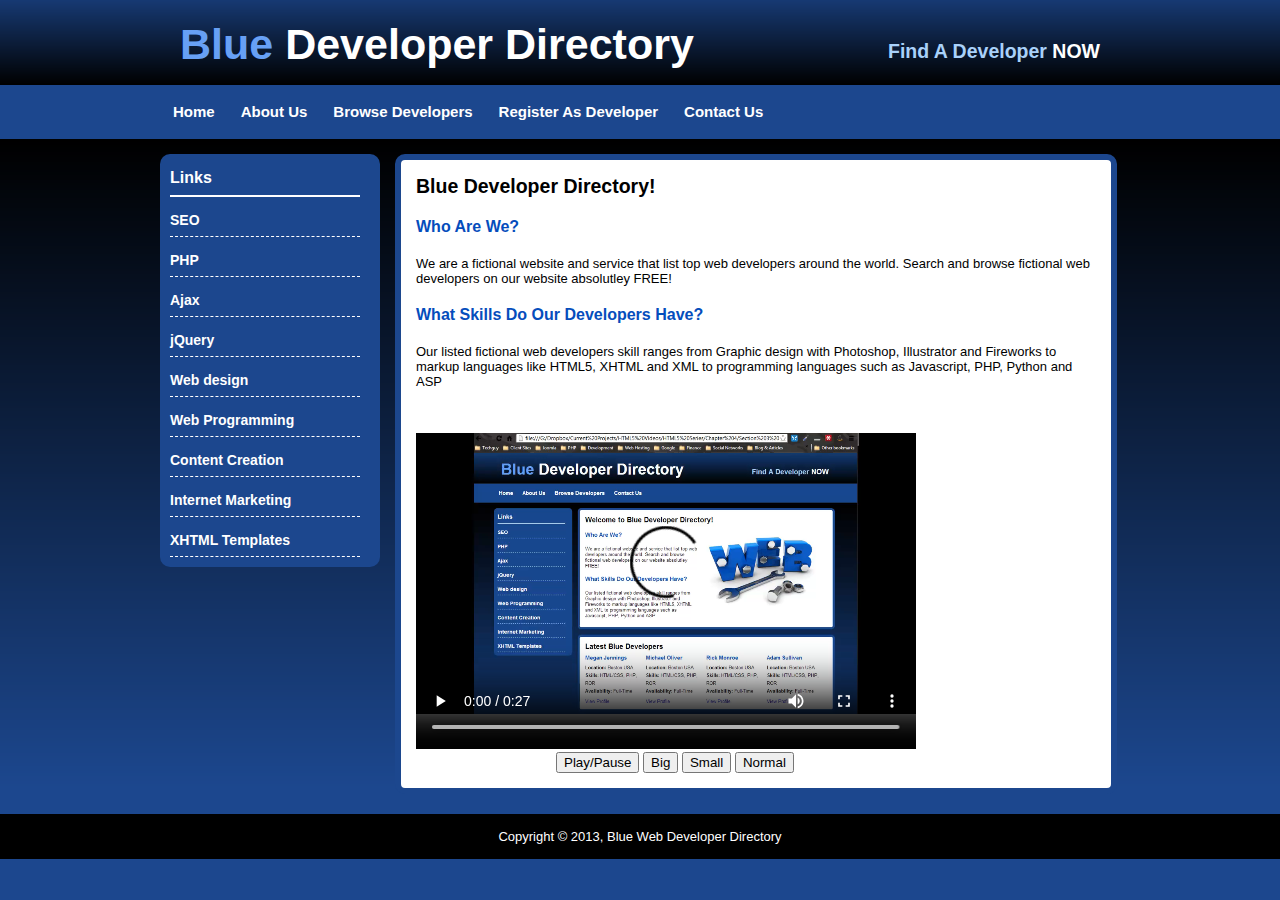
<file: htmlcss/about.html>
<!DOCTYPE html>
<html>
<head>
<link rel="stylesheet" href="css/style.css" type="text/css">
<title>Blue Developer Directory</title>
</head>
<body>
	<div id="container">
		<header>
			<h1><span class="blue-text">Blue</span> Developer Directory</h1>
			<h2>Find A Developer <span class="white-text">NOW</span></h2>
		</header>
		
		<nav id="menu">
			<ul>
				<li class="menuitem"><a href="index.html">Home</a></li>
				<li class="menuitem"><a href="about.html">About Us</a></li>
				<li class="menuitem"><a href="browse.html">Browse Developers</a></li>
				<li class="menuitem"><a href="register.html">Register As Developer</a></li>
				<li class="menuitem"><a href="contact.html">Contact Us</a></li>
			</ul>
	    </nav>
		 
		 <aside>
			<nav id="leftmenu">
			<h3>Links</h3>
				<ul>
					<li><a href="browse.html">SEO</a></li>
					<li><a href="browse.html">PHP</a></li>
					<li><a href="browse.html">Ajax</a></li>
					<li><a href="browse.html">jQuery</a></li>
					<li><a href="browse.html">Web design</a></li>
					<li><a href="browse.html">Web Programming</a></li>
					<li><a href="browse.html">Content Creation</a></li>
					<li><a href="browse.html">Internet Marketing</a></li>
					<li><a href="browse.html">XHTML Templates</a></li>
				</ul>
			</nav>
		</aside>
    
	<section>
		<h2>Blue Developer Directory! </h2>
<h3>Who Are We?</h3>
<p>We are a fictional website and service that list top web developers around the world. Search and browse fictional web developers on our website absolutley FREE!</p>
<h3>What Skills Do Our Developers Have?</h3>
<p>Our listed fictional web developers skill ranges from Graphic design with Photoshop, Illustrator and Fireworks to markup languages like HTML5, XHTML and XML to programming languages such as Javascript, PHP, Python and ASP</p>
   
 <video id="ad" width="500" height="350" controls>
 <source src="video/ad.mp4" type="video/mp4">
Your browser does not support the video tag.
</video>


<div style="width:400px;"> 
  <button onclick="playPause()">Play/Pause</button> 
  <button onclick="makeBig()">Big</button>
  <button onclick="makeSmall()">Small</button>
  <button onclick="makeNormal()">Normal</button>
</div> 

<script> 
var myVideo=document.getElementById("ad"); 

function playPause(){ 
if (myVideo.paused) 
  myVideo.play(); 
else 
  myVideo.pause(); 
} 

function makeBig(){ 
myVideo.width=560; 
} 

function makeSmall(){ 
myVideo.width=320; 
} 

function makeNormal(){ 
myVideo.width=420; 
} 
</script> 

	</section>
</div><!--container end-->
	<div style="clear;both"></div>
	<footer>
		Copyright &copy; 2013, Blue Web Developer Directory
	</footer>
</body>
</html>
</file>
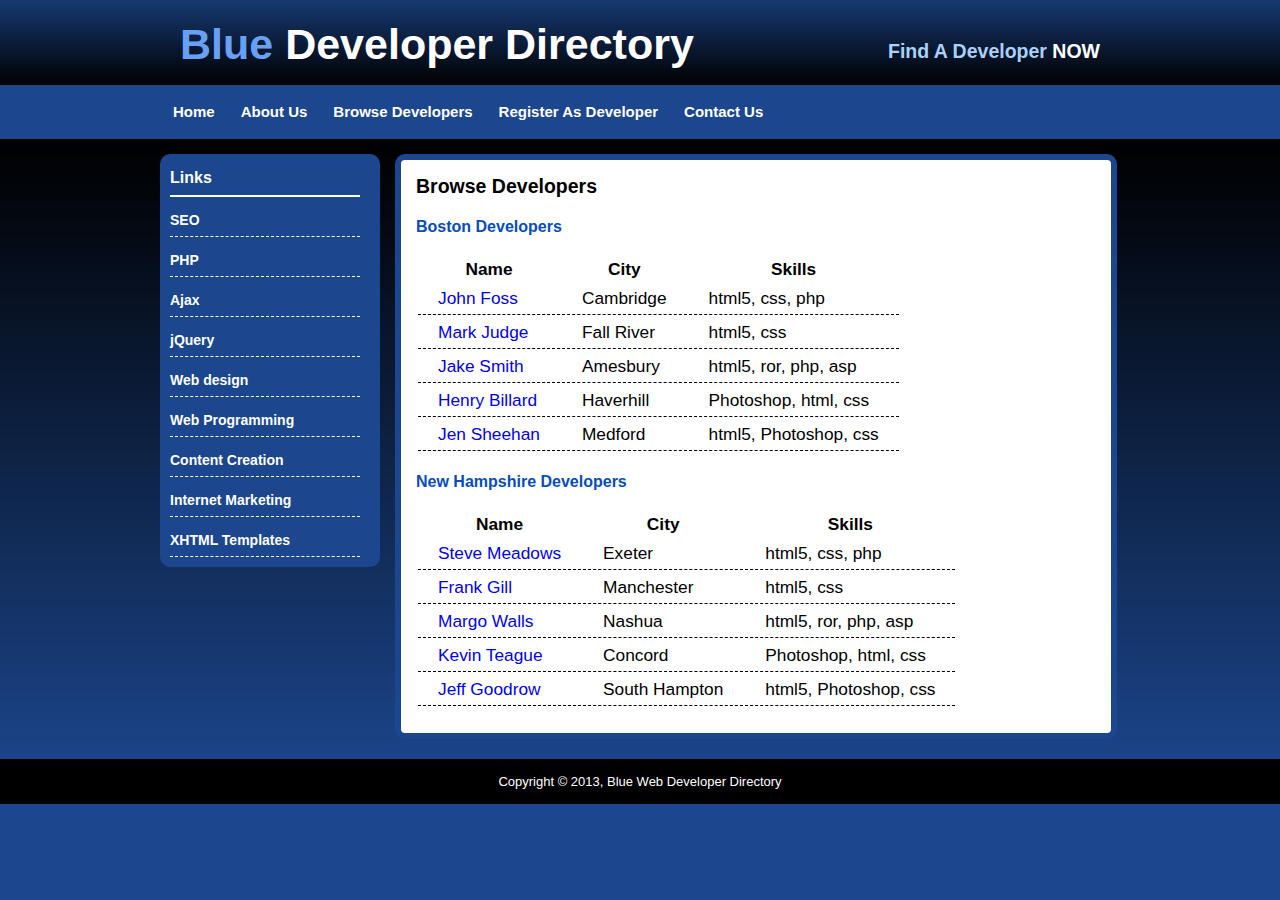
<file: htmlcss/browse.html>
<!DOCTYPE html>
<html>
<head>
<link rel="stylesheet" href="css/style.css" type="text/css">
<title>Blue Developer Directory</title>
</head>
<body>
	<div id="container">
		<header>
			<h1><span class="blue-text">Blue</span> Developer Directory</h1>
			<h2>Find A Developer <span class="white-text">NOW</span></h2>
		</header>
		
		<nav id="menu">
			<ul>
				<li class="menuitem"><a href="index.html">Home</a></li>
				<li class="menuitem"><a href="about.html">About Us</a></li>
				<li class="menuitem"><a href="browse.html">Browse Developers</a></li>
				<li class="menuitem"><a href="register.html">Register As Developer</a></li>
				<li class="menuitem"><a href="contact.html">Contact Us</a></li>
			</ul>
	    </nav>
		 
		 <aside>
			<nav id="leftmenu">
			<h3>Links</h3>
				<ul>
					<li><a href="browse.html">SEO</a></li>
					<li><a href="browse.html">PHP</a></li>
					<li><a href="browse.html">Ajax</a></li>
					<li><a href="browse.html">jQuery</a></li>
					<li><a href="browse.html">Web design</a></li>
					<li><a href="browse.html">Web Programming</a></li>
					<li><a href="browse.html">Content Creation</a></li>
					<li><a href="browse.html">Internet Marketing</a></li>
					<li><a href="browse.html">XHTML Templates</a></li>
				</ul>
			</nav>
		</aside>
    
	<section>
		<h2>Browse Developers</h2>
		<h3 class="blue-background">Boston Developers</h3>
<table class="dev-table">
		<thead>
			<tr>
			<th>Name</th>
			<th>City</th>
			<th>Skills</th>
			</tr>
		</thead>
		<tbody>
		<tr>
			<td><a href="profile.html">John Foss</a></td>
			<td>Cambridge</td>
			<td>html5, css, php</td>
		</tr>
		<tr>
			<td><a href="profile.html">Mark Judge</a></td>
			<td>Fall River</td>
			<td>html5, css</td>
		</tr>
		<tr>
			<td><a href="profile.html">Jake Smith</a></td>
			<td>Amesbury</td>
			<td>html5, ror, php, asp</td>
		</tr>
		<tr>
			<td><a href="profile.html">Henry Billard</a></td>
			<td>Haverhill</td>
			<td>Photoshop, html, css</td>
		</tr>
		<tr>
			<td><a href="profile.html">Jen Sheehan</a></td>
			<td>Medford</td>
			<td>html5, Photoshop, css</td>
		</tr>
		</tbody>
	</table>
	
	<h3 class="blue-background">New Hampshire Developers</h3>
	<table class="dev-table">
		<thead>
			<tr>
				<th>Name</th>
				<th>City</th>
				<th>Skills</th>
			</tr>
		</thead>
		<tbody>
			<tr>
				<td><a href="profile.html">Steve Meadows</a></td>
				<td>Exeter</td>
				<td>html5, css, php</td>
			</tr>
			<tr>
				<td><a href="profile.html">Frank Gill</a></td>
				<td>Manchester</td>
				<td>html5, css</td>
			</tr>
			<tr>
				<td><a href="profile.html">Margo Walls</a></td>
				<td>Nashua</td>
				<td>html5, ror, php, asp</td>
			</tr>
			<tr>
				<td><a href="profile.html">Kevin Teague</a></td>
				<td>Concord</td>
				<td>Photoshop, html, css</td>
			</tr>
			<tr>
				<td><a href="profile.html">Jeff Goodrow</a></td>
				<td>South Hampton</td>
				<td>html5, Photoshop, css</td>
			</tr>
		</tbody>
	</table>
   </section>
	
</div><!--container end-->
	<div style="clear;both"></div>
	<footer>
		Copyright &copy; 2013, Blue Web Developer Directory
	</footer>
</body>
</html>
</file>
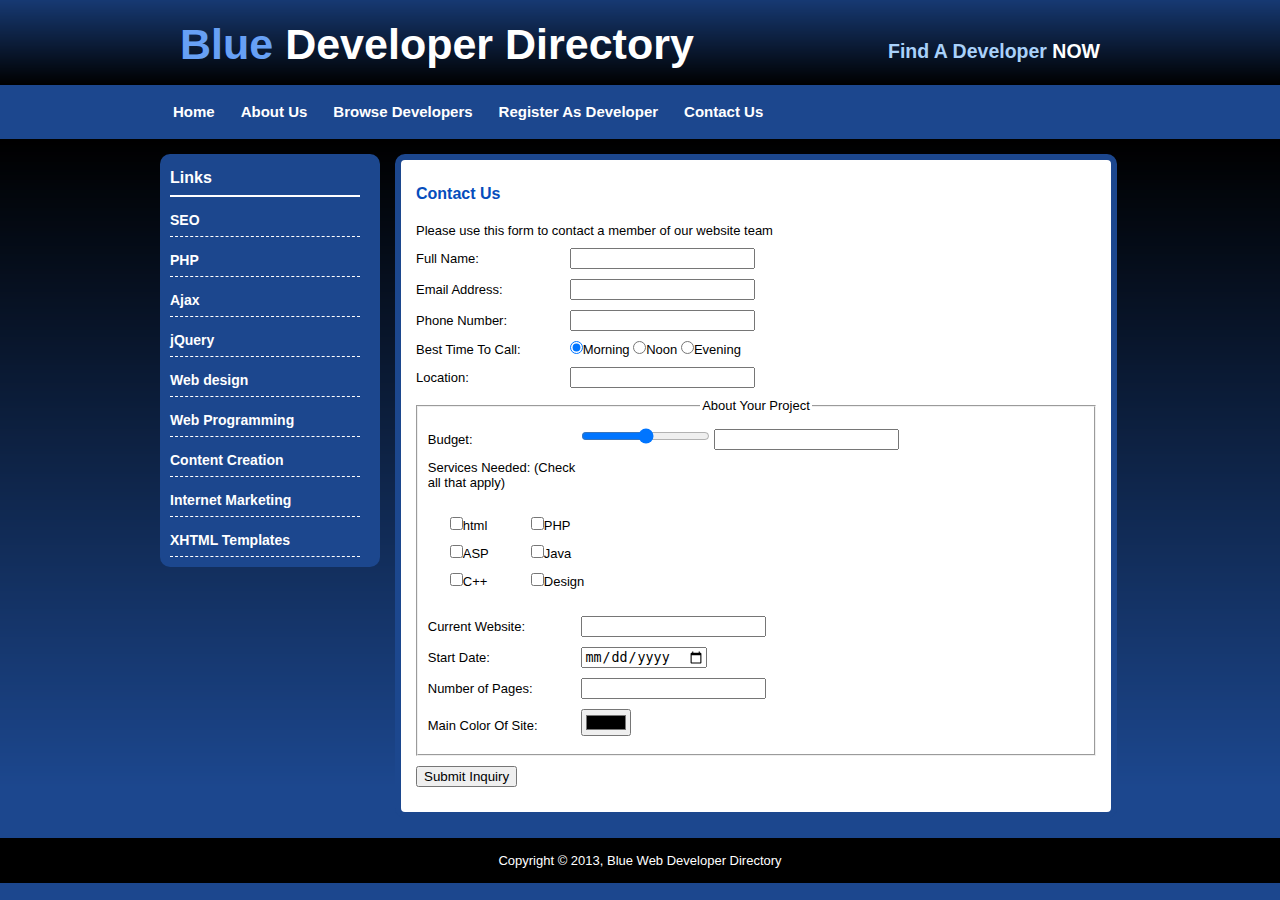
<file: htmlcss/contact.html>
<!DOCTYPE html>
<html>
<head>
<link rel="stylesheet" href="css/style.css" type="text/css">
<title>Blue Developer Directory</title>
</head>
<body>
	<div id="container">
		<header>
			<h1><span class="blue-text">Blue</span> Developer Directory</h1>
			<h2>Find A Developer <span class="white-text">NOW</span></h2>
		</header>
		
		<nav id="menu">
			<ul>
				<li class="menuitem"><a href="index.html">Home</a></li>
				<li class="menuitem"><a href="about.html">About Us</a></li>
				<li class="menuitem"><a href="browse.html">Browse Developers</a></li>
				<li class="menuitem"><a href="register.html">Register As Developer</a></li>
				<li class="menuitem"><a href="contact.html">Contact Us</a></li>
			</ul>
	    </nav>
		 
		 <aside>
			<nav id="leftmenu">
			<h3>Links</h3>
				<ul>
					<li><a href="browse.html">SEO</a></li>
					<li><a href="browse.html">PHP</a></li>
					<li><a href="browse.html">Ajax</a></li>
					<li><a href="browse.html">jQuery</a></li>
					<li><a href="browse.html">Web design</a></li>
					<li><a href="browse.html">Web Programming</a></li>
					<li><a href="browse.html">Content Creation</a></li>
					<li><a href="browse.html">Internet Marketing</a></li>
					<li><a href="browse.html">XHTML Templates</a></li>
				</ul>
			</nav>
		</aside>
    
	<section>
			<h3>Contact Us</h3>
			<p>Please use this form to contact a member of our website team</p>
			<form method="post" action="somescript.php">
				<p>
					<label for="name">Full Name:</label>
					<input type="text" name="name">
				</p>
				<p>
					<label for="email">Email Address: </label>
					<input type="email" name="email">
				</p>
				<p>
					<label for="phone">Phone Number: </label>
					<input type="tel" name="phone">
				</p>
				<p>
					<label for="call">Best Time To Call: </label>
					<input type="radio" name="time" value="morning" checked>Morning
					<input type="radio" name="time" value="noon">Noon
					<input type="radio" name="time" value="evening">Evening
				</p>
				<p>
				<label for="location">Location: </label>
					<input name ="location" list="location">
					<datalist id="location">
					<option value="New York">
					<option value="Boston">
					<option value="Chicago">
					<option value="Los Angelas">
					<option value="Miami">
					</datalist>
				</p>
				<fieldset name="about">
				<legend>About Your Project</legend>
				 <script type="text/javascript">
    function updateTextInput(val) {
      document.getElementById('textInput').value=val; 
    }
  </script>
				<p>
					<label for="budget">Budget: </label>
					 <input type="range" name="rangeInput" min="0" max="10000" onchange="updateTextInput(this.value);">                                                       
    <input type="text" id="textInput" value="">
				</p>
				<p>
					<label for="call">Services Needed: (Check all that apply) </label>
					<table>
						<tr>
							<td><input type="checkbox" name="services" value="html">html</td>
							<td><input type="checkbox" name="services" value="php">PHP</td>
						</tr>
						<tr>
							<td><input type="checkbox" name="services" value="asp">ASP</td>
							<td><input type="checkbox" name="services" value="java">Java</td>
						</tr>
						<tr>
							<td><input type="checkbox" name="services" value="c">C++</td>
							<td><input type="checkbox" name="services" value="design">Design</td>
						</tr>
					</table>
				</p>

				<p>
					<label for="website">Current Website: </label>
					<input type="url" name="website">
				</p>
				<p>
					<label for="start">Start Date: </label>
					<input type="date" name="start">
				</p>
				<p>
					<label for="pages">Number of Pages: </label>
					<input type="number" name="pages">
				</p>
				<p>
					<label for="color">Main Color Of Site: </label>
					<input type="color" name="color">
				</p>
				
				</fieldset>
				<p>
					<input type="submit" value="Submit Inquiry">
				</p>
			
			</form>
    </section>
	
</div><!--container end-->
	<div style="clear;both"></div>
	<footer>
		Copyright &copy; 2013, Blue Web Developer Directory
	</footer>
</body>
</html>
</file>
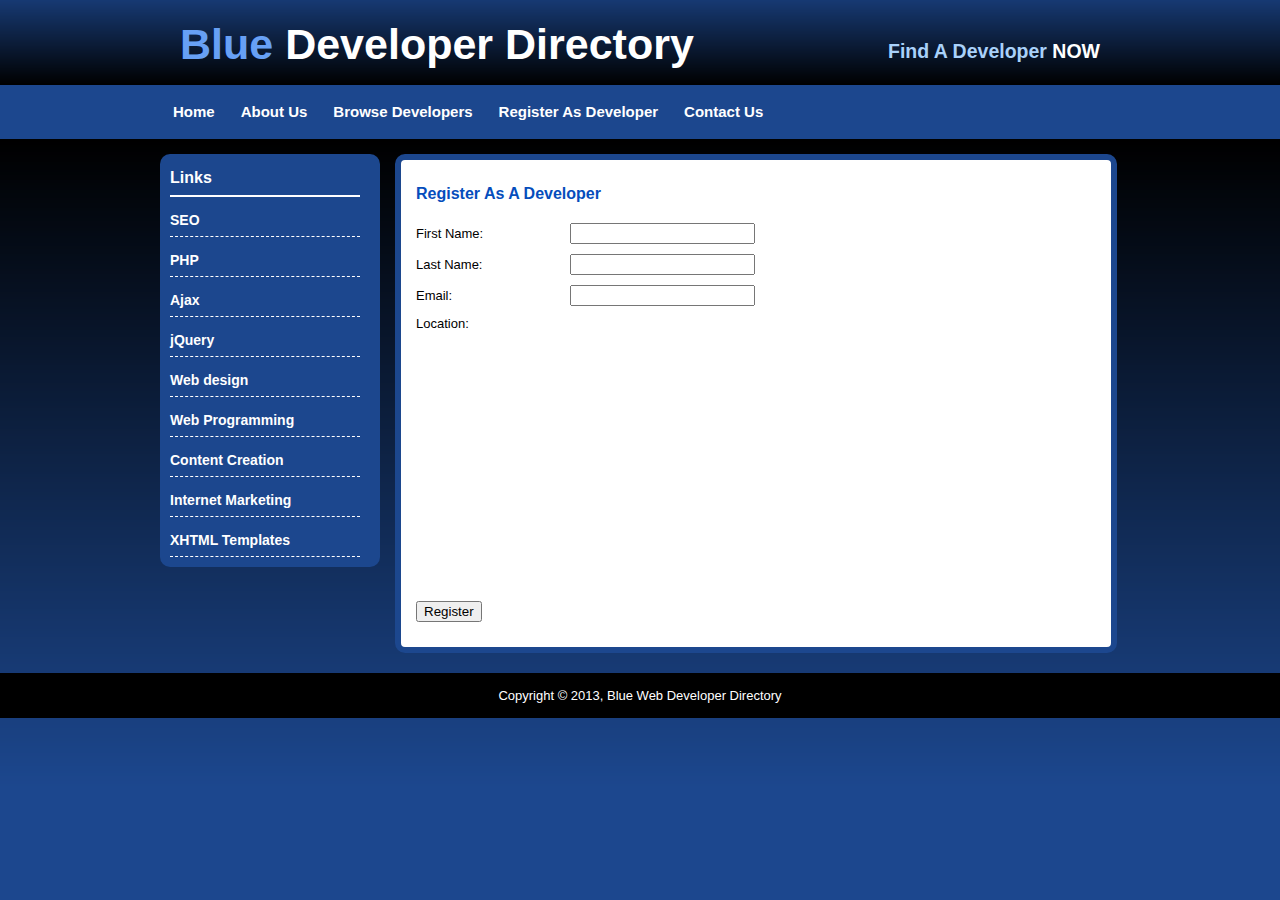
<file: htmlcss/register.html>
<!DOCTYPE html>
<html>
<head>
<link rel="stylesheet" href="css/style.css" type="text/css">
<title>Blue Developer Directory</title>
<style>
		#map { width:400px; height:250px;float:left; }
	</style>
	<script src="http://maps.google.com/maps/api/js?sensor=false"></script>
</head>
<body>
	<div id="container">
		<header>
			<h1><span class="blue-text">Blue</span> Developer Directory</h1>
			<h2>Find A Developer <span class="white-text">NOW</span></h2>
		</header>
		
		<nav id="menu">
			<ul>
				<li class="menuitem"><a href="index.html">Home</a></li>
				<li class="menuitem"><a href="about.html">About Us</a></li>
				<li class="menuitem"><a href="browse.html">Browse Developers</a></li>
				<li class="menuitem"><a href="register.html">Register As Developer</a></li>
				<li class="menuitem"><a href="contact.html">Contact Us</a></li>
			</ul>
	    </nav>
		 
		 <aside>
			<nav id="leftmenu">
			<h3>Links</h3>
				<ul>
					<li><a href="browse.html">SEO</a></li>
					<li><a href="browse.html">PHP</a></li>
					<li><a href="browse.html">Ajax</a></li>
					<li><a href="browse.html">jQuery</a></li>
					<li><a href="browse.html">Web design</a></li>
					<li><a href="browse.html">Web Programming</a></li>
					<li><a href="browse.html">Content Creation</a></li>
					<li><a href="browse.html">Internet Marketing</a></li>
					<li><a href="browse.html">XHTML Templates</a></li>
				</ul>
			</nav>
		</aside>
    
	<section>
			<h3>Register As A Developer</h3>
			<form>
				<p>
					<label for="name">First Name:</label>
					<input type="text" name="first_name">
				</p>
				<p>
					<label for="name">Last Name:</label>
					<input type="text" name="last_name">
				</p>
				<p>
					<label for="name">Email:</label>
					<input type="text" name="email">
				</p>
				<p>
					<label for="location">Location:</label>
					<div id="map"></div>
				</p>
	<script>
		if (navigator.geolocation) {
			var timeoutVal = 10 * 1000 * 1000;
			navigator.geolocation.getCurrentPosition(
				displayPosition, 
				displayError,
				{ enableHighAccuracy: true, timeout: timeoutVal, maximumAge: 0 }
			);
		}
		else {
			alert("Geolocation is not supported by this browser");
		}
		function displayPosition(position) {
			var pos = new google.maps.LatLng(position.coords.latitude, position.coords.longitude);
			var options = {
				zoom: 10,
				center: pos,
				mapTypeId: google.maps.MapTypeId.ROADMAP
			};
			var map = new google.maps.Map(document.getElementById("map"), options);
			var marker = new google.maps.Marker({
				position: pos,
				map: map,
				title: "User location"
			});
			var contentString = "<b>Timestamp:</b> " + parseTimestamp(position.timestamp) + "<br/><b>User location:</b> lat " + position.coords.latitude + ", long " + position.coords.longitude + ", accuracy " + position.coords.accuracy;
			var infowindow = new google.maps.InfoWindow({
				content: contentString
			});
			google.maps.event.addListener(marker, 'click', function() {
				infowindow.open(map,marker);
			});
		}
		function displayError(error) {
			var errors = { 
				1: 'Permission denied',
				2: 'Position unavailable',
				3: 'Request timeout'
			};
			alert("Error: " + errors[error.code]);
		}
		function parseTimestamp(timestamp) {
			var d = new Date(timestamp);
			var day = d.getDate();
			var month = d.getMonth() + 1;
			var year = d.getFullYear();
			var hour = d.getHours();
			var mins = d.getMinutes();
			var secs = d.getSeconds();
			var msec = d.getMilliseconds();
			return day + "." + month + "." + year + " " + hour + ":" + mins + ":" + secs + "," + msec;
		}
	</script>
	<div style="clear:both;"></div>
	<p>
					<input type="submit" value="Register">
				</p>
				
			</form>
    </section>
	
</div><!--container end-->
	<div style="clear;both"></div>
	<footer>
		Copyright &copy; 2013, Blue Web Developer Directory
	</footer>
</body>
</html>
</file>
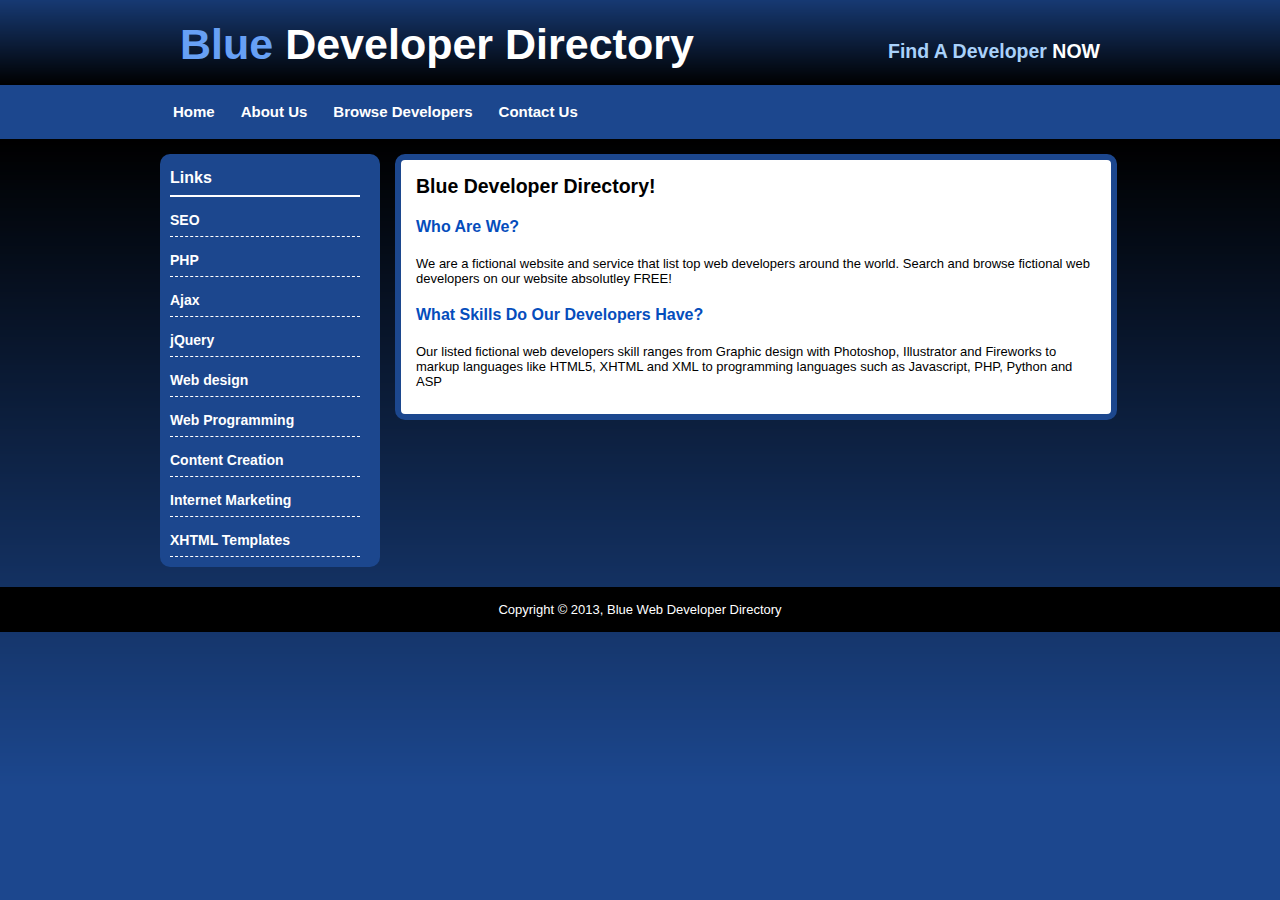
<file: HTML_CSS_web_pages/HTML_CSS_WEB_2/about.html>
<!DOCTYPE html>
<html>
<head>
<link rel="stylesheet" href="css/style.css" type="text/css">
<title>Blue Developer Directory</title>
</head>
<body>
	<div id="container">
		<header>
			<h1><span class="blue-text">Blue</span> Developer Directory</h1>
			<h2>Find A Developer <span class="white-text">NOW</span></h2>
		</header>
		
		<nav id="menu">
			<ul>
				<li class="menuitem"><a href="index.html">Home</a></li>
				<li class="menuitem"><a href="about.html">About Us</a></li>
				<li class="menuitem"><a href="browse.html">Browse Developers</a></li>
				<li class="menuitem"><a href="contact.html">Contact Us</a></li>
			</ul>
	    </nav>
		 
		 <aside>
			<nav id="leftmenu">
			<h3>Links</h3>
				<ul>
					<li><a href="browse.html">SEO</a></li>
					<li><a href="browse.html">PHP</a></li>
					<li><a href="browse.html">Ajax</a></li>
					<li><a href="browse.html">jQuery</a></li>
					<li><a href="browse.html">Web design</a></li>
					<li><a href="browse.html">Web Programming</a></li>
					<li><a href="browse.html">Content Creation</a></li>
					<li><a href="browse.html">Internet Marketing</a></li>
					<li><a href="browse.html">XHTML Templates</a></li>
				</ul>
			</nav>
		</aside>
    
	<section>
		<h2>Blue Developer Directory! </h2>
<h3>Who Are We?</h3>
<p>We are a fictional website and service that list top web developers around the world. Search and browse fictional web developers on our website absolutley FREE!</p>
<h3>What Skills Do Our Developers Have?</h3>
<p>Our listed fictional web developers skill ranges from Graphic design with Photoshop, Illustrator and Fireworks to markup languages like HTML5, XHTML and XML to programming languages such as Javascript, PHP, Python and ASP</p>
    </section>
</div><!--container end-->
	<div style="clear;both"></div>
	<footer>
		Copyright &copy; 2013, Blue Web Developer Directory
	</footer>
</body>
</html>
</file>
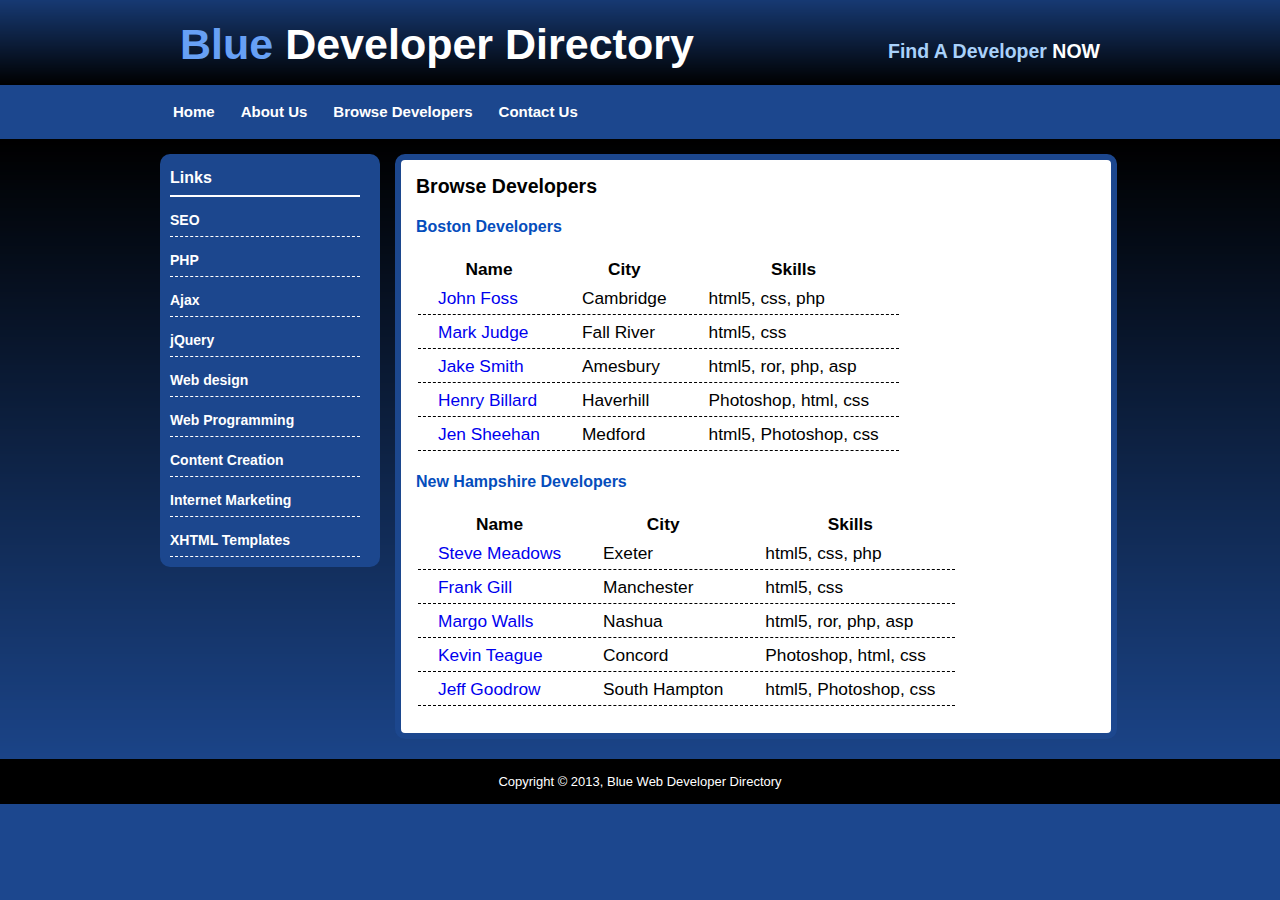
<file: HTML_CSS_web_pages/HTML_CSS_WEB_2/browse.html>
<!DOCTYPE html>
<html>
<head>
<link rel="stylesheet" href="css/style.css" type="text/css">
<title>Blue Developer Directory</title>
</head>
<body>
	<div id="container">
		<header>
			<h1><span class="blue-text">Blue</span> Developer Directory</h1>
			<h2>Find A Developer <span class="white-text">NOW</span></h2>
		</header>
		
		<nav id="menu">
			<ul>
				<li class="menuitem"><a href="index.html">Home</a></li>
				<li class="menuitem"><a href="about.html">About Us</a></li>
				<li class="menuitem"><a href="browse.html">Browse Developers</a></li>
				<li class="menuitem"><a href="contact.html">Contact Us</a></li>
			</ul>
	    </nav>
		 
		 <aside>
			<nav id="leftmenu">
			<h3>Links</h3>
				<ul>
					<li><a href="browse.html">SEO</a></li>
					<li><a href="browse.html">PHP</a></li>
					<li><a href="browse.html">Ajax</a></li>
					<li><a href="browse.html">jQuery</a></li>
					<li><a href="browse.html">Web design</a></li>
					<li><a href="browse.html">Web Programming</a></li>
					<li><a href="browse.html">Content Creation</a></li>
					<li><a href="browse.html">Internet Marketing</a></li>
					<li><a href="browse.html">XHTML Templates</a></li>
				</ul>
			</nav>
		</aside>
    
	<section>
		<h2>Browse Developers</h2>
		<h3 class="blue-background">Boston Developers</h3>
<table class="dev-table">
		<thead>
			<tr>
			<th>Name</th>
			<th>City</th>
			<th>Skills</th>
			</tr>
		</thead>
		<tbody>
		<tr>
			<td><a href="profile.html">John Foss</a></td>
			<td>Cambridge</td>
			<td>html5, css, php</td>
		</tr>
		<tr>
			<td><a href="profile.html">Mark Judge</a></td>
			<td>Fall River</td>
			<td>html5, css</td>
		</tr>
		<tr>
			<td><a href="profile.html">Jake Smith</a></td>
			<td>Amesbury</td>
			<td>html5, ror, php, asp</td>
		</tr>
		<tr>
			<td><a href="profile.html">Henry Billard</a></td>
			<td>Haverhill</td>
			<td>Photoshop, html, css</td>
		</tr>
		<tr>
			<td><a href="profile.html">Jen Sheehan</a></td>
			<td>Medford</td>
			<td>html5, Photoshop, css</td>
		</tr>
		</tbody>
	</table>
	
	<h3 class="blue-background">New Hampshire Developers</h3>
	<table class="dev-table">
		<thead>
			<tr>
				<th>Name</th>
				<th>City</th>
				<th>Skills</th>
			</tr>
		</thead>
		<tbody>
			<tr>
				<td><a href="profile.html">Steve Meadows</a></td>
				<td>Exeter</td>
				<td>html5, css, php</td>
			</tr>
			<tr>
				<td><a href="profile.html">Frank Gill</a></td>
				<td>Manchester</td>
				<td>html5, css</td>
			</tr>
			<tr>
				<td><a href="profile.html">Margo Walls</a></td>
				<td>Nashua</td>
				<td>html5, ror, php, asp</td>
			</tr>
			<tr>
				<td><a href="profile.html">Kevin Teague</a></td>
				<td>Concord</td>
				<td>Photoshop, html, css</td>
			</tr>
			<tr>
				<td><a href="profile.html">Jeff Goodrow</a></td>
				<td>South Hampton</td>
				<td>html5, Photoshop, css</td>
			</tr>
		</tbody>
	</table>
   </section>
	
</div><!--container end-->
	<div style="clear;both"></div>
	<footer>
		Copyright &copy; 2013, Blue Web Developer Directory
	</footer>
</body>
</html>
</file>
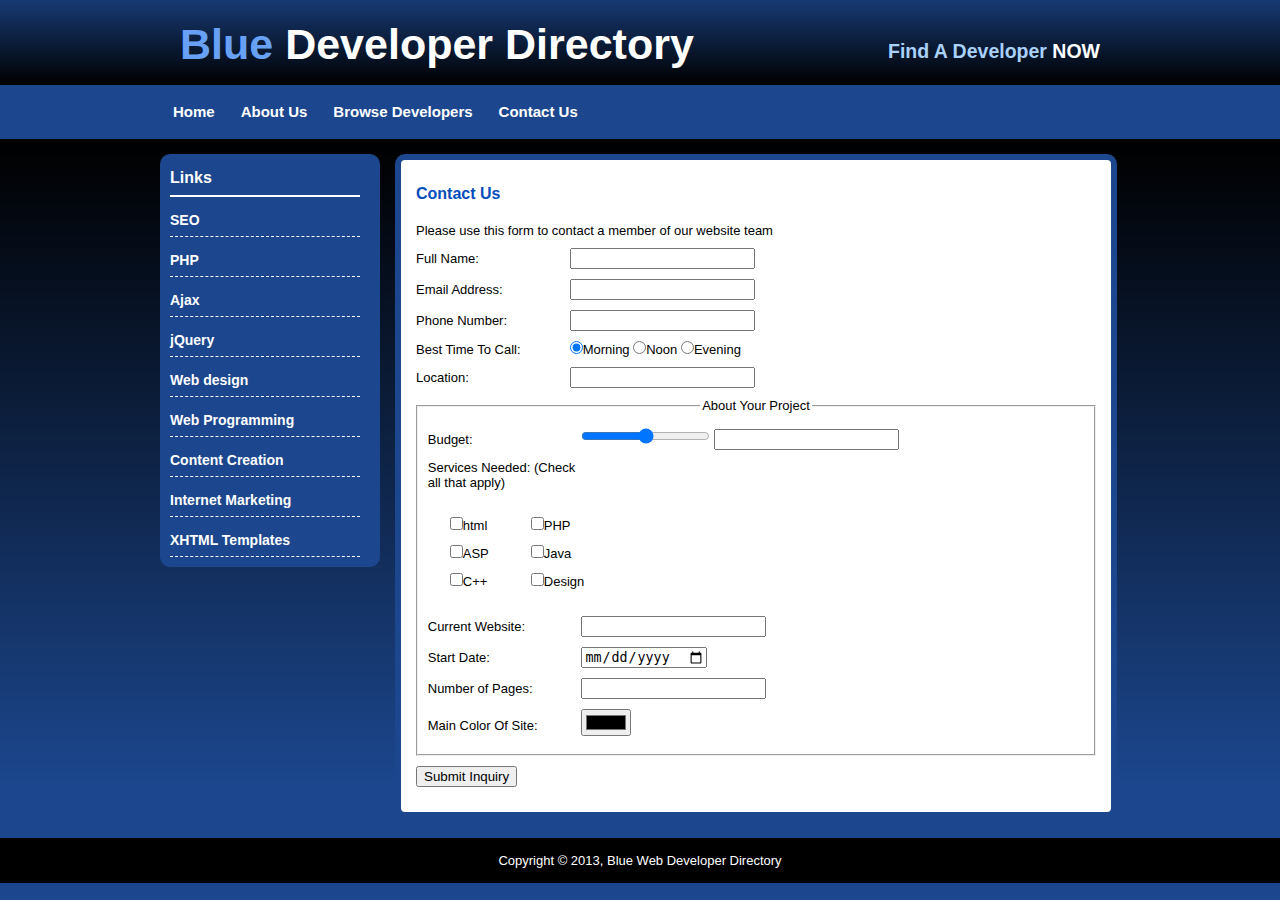
<file: HTML_CSS_web_pages/HTML_CSS_WEB_2/contact.html>
<!DOCTYPE html>
<html>
<head>
<link rel="stylesheet" href="css/style.css" type="text/css">
<title>Blue Developer Directory</title>
</head>
<body>
	<div id="container">
		<header>
			<h1><span class="blue-text">Blue</span> Developer Directory</h1>
			<h2>Find A Developer <span class="white-text">NOW</span></h2>
		</header>
		
		<nav id="menu">
			<ul>
				<li class="menuitem"><a href="index.html">Home</a></li>
				<li class="menuitem"><a href="about.html">About Us</a></li>
				<li class="menuitem"><a href="browse.html">Browse Developers</a></li>
				<li class="menuitem"><a href="contact.html">Contact Us</a></li>
			</ul>
	    </nav>
		 
		 <aside>
			<nav id="leftmenu">
			<h3>Links</h3>
				<ul>
					<li><a href="browse.html">SEO</a></li>
					<li><a href="browse.html">PHP</a></li>
					<li><a href="browse.html">Ajax</a></li>
					<li><a href="browse.html">jQuery</a></li>
					<li><a href="browse.html">Web design</a></li>
					<li><a href="browse.html">Web Programming</a></li>
					<li><a href="browse.html">Content Creation</a></li>
					<li><a href="browse.html">Internet Marketing</a></li>
					<li><a href="browse.html">XHTML Templates</a></li>
				</ul>
			</nav>
		</aside>
    
	<section>
			<h3>Contact Us</h3>
			<p>Please use this form to contact a member of our website team</p>
			<form method="post" action="somescript.php">
				<p>
					<label for="name">Full Name:</label>
					<input type="text" name="name">
				</p>
				<p>
					<label for="email">Email Address: </label>
					<input type="email" name="email">
				</p>
				<p>
					<label for="phone">Phone Number: </label>
					<input type="tel" name="phone">
				</p>
				<p>
					<label for="call">Best Time To Call: </label>
					<input type="radio" name="time" value="morning" checked>Morning
					<input type="radio" name="time" value="noon">Noon
					<input type="radio" name="time" value="evening">Evening
				</p>
				<p>
				<label for="location">Location: </label>
					<input name ="location" list="location">
					<datalist id="location">
					<option value="New York">
					<option value="Boston">
					<option value="Chicago">
					<option value="Los Angelas">
					<option value="Miami">
					</datalist>
				</p>
				<fieldset name="about">
				<legend>About Your Project</legend>
				 <script type="text/javascript">
    function updateTextInput(val) {
      document.getElementById('textInput').value=val; 
    }
  </script>
				<p>
					<label for="budget">Budget: </label>
					 <input type="range" name="rangeInput" min="0" max="10000" onchange="updateTextInput(this.value);">                                                       
    <input type="text" id="textInput" value="">
				</p>
				<p>
					<label for="call">Services Needed: (Check all that apply) </label>
					<table>
						<tr>
							<td><input type="checkbox" name="services" value="html">html</td>
							<td><input type="checkbox" name="services" value="php">PHP</td>
						</tr>
						<tr>
							<td><input type="checkbox" name="services" value="asp">ASP</td>
							<td><input type="checkbox" name="services" value="java">Java</td>
						</tr>
						<tr>
							<td><input type="checkbox" name="services" value="c">C++</td>
							<td><input type="checkbox" name="services" value="design">Design</td>
						</tr>
					</table>
				</p>

				<p>
					<label for="website">Current Website: </label>
					<input type="url" name="website">
				</p>
				<p>
					<label for="start">Start Date: </label>
					<input type="date" name="start">
				</p>
				<p>
					<label for="pages">Number of Pages: </label>
					<input type="number" name="pages">
				</p>
				<p>
					<label for="color">Main Color Of Site: </label>
					<input type="color" name="color">
				</p>
				
				</fieldset>
				<p>
					<input type="submit" value="Submit Inquiry">
				</p>
			
			</form>
    </section>
	
</div><!--container end-->
	<div style="clear;both"></div>
	<footer>
		Copyright &copy; 2013, Blue Web Developer Directory
	</footer>
</body>
</html>
</file>
<file: htmlcss/css/style.css>
*{
	margin: 0 auto 0 auto;
	text-align:left;
}

body{
	margin:0;
	padding:0;
	text-align:left;
	font-size:13px;
	font-family:arial,helvetica, sens-serif;
	color:#000000;
	background-color:#1c478e;
	background-image:url(../images/background.png);
	background-repeat:repeat-x;
}

a{
	text-decoration:none;
}

table,tr,td,th{
	margin:0;
}

table{
	padding:10px 0;
}

th{
	text-align:center;
}

td{
	padding:5px 20px;
}

h2{
	padding-bottom:10px;
}

h3{
	font-size:16px;
	font-weight:bold;
	padding:10px 0;
	color:#054dbc;
}

h4{
	font-size:15px;
	font-weight:bold;
	padding-bottom:7px;
	color:#054dbc;
}

p{
	margin:10px 0;
}

label{
	display:inline-block;
	width:150px;
}

/* Main styles */
#container{
	width:960px;
	overflow:auto;
}

header{
	width:960px;
	height:85px;
}

header h1{
	float:left;
	color:#ffffff;
	font-size:43px;
	padding:20px 0 0 20px;
}

header h2{
	float:right;
	color:#A9D1FA;
	padding:40px 20px 0 0;
}

header h1 span.blue-text{
	color:#67A0F5;
}

header h2 span.white-text{
	color:#ffffff;
}

aside{
    color:white;
}
aside input[type="email"],aside input[type="text"]{
    margin-bottom: 10px;
}

nav#menu{
	display:block;
	float:left;
	clear:both;
	width:960px;
	height:54px;
}

nav#menu ul{
	list-style:none;
	padding:0;
	padding-top:18px;
	margin-left:auto;
	width:960px;
}

nav#menu li{
	list-style:none;
	padding:0;
	display;inline;
}

nav#menu li a,#menu li a:visited{
	float:left;
	color:#ffffff;
	text-decoration:none;
	text-align:center;
	font-size:15px;
	font-weight:bold;
	padding:0 13px 0 13px;
}

nav#leftmenu{
	margin-top:15px;
	width:190px;
	float:left;
	background:#1C478E;
	border-radius:10px;
	padding: 15px 20px 10px 10px;
}

nav#leftmenu ul{
	list-style:none;
	padding:0;
}

nav#leftmenu  li{
	list-style:none;
	padding:15px 0 8px 0;
	border-bottom:1px dashed #fff;
}

nav#leftmenu a,nav#leftmenu a:visited{
	color:#ffffff;
	text-decoration:none;
	font-weight:bold;
	font-size:14px;
}

nav#leftmenu h3{
	color:#ffffff;
	padding:0;
	padding-bottom:8px;
	border-bottom:#fff solid 2px;
	font-size:16px;
}

section{
	display:block;
	width:680px;
	margin-top:15px;
	float:left;
	background:#ffffff;
	border-radius:10px;
	border:6px solid #1C478E;
	padding:15px;
	margin-left:15px;
}

.float{
	float:right;
	margin:15px;
}

.developer{
	width:170px;
	float:right;
}

.developer ul{
	margin-bottom:10px;
	list-style:none;
	padding:0;
}

.developer li{
	list-style:none;
	line-height:1.7em;
}

table.dev-table,table.dev-table tr,table.dev-table td,table.dev-table th{
	font-size:110%;
}
dev-table tr,table.dev-table td{
	border-bottom: 1px dashed #000000;
}

footer{
	width:100%;
	background:#000;
	color:#fff;
	height:30px;
	text-align:center;
	margin-top:20px;
	padding-top:15px;
}
</file>
<file: HTML_CSS_web_pages/HTML_CSS_WEB_2/css/style.css>
*{
	margin: 0 auto 0 auto;
	text-align:left;
}

body{
	margin:0;
	padding:0;
	text-align:left;
	font-size:13px;
	font-family:arial,helvetica, sens-serif;
	color:#000000;
	background-color:#1c478e;
	background-image:url(../images/background.png);
	background-repeat:repeat-x;
}

a{
	text-decoration:none;
}

table,tr,td,th{
	margin:0;
}

table{
	padding:10px 0;
}

th{
	text-align:center;
}

td{
	padding:5px 20px;
}

h2{
	padding-bottom:10px;
}

h3{
	font-size:16px;
	font-weight:bold;
	padding:10px 0;
	color:#054dbc;
}

h4{
	font-size:15px;
	font-weight:bold;
	padding-bottom:7px;
	color:#054dbc;
}

p{
	margin:10px 0;
}

label{
	display:inline-block;
	width:150px;
}

/* Main styles */
#container{
	width:960px;
	overflow:auto;
}

header{
	width:960px;
	height:85px;
}

header h1{
	float:left;
	color:#ffffff;
	font-size:43px;
	padding:20px 0 0 20px;
}

header h2{
	float:right;
	color:#A9D1FA;
	padding:40px 20px 0 0;
}

header h1 span.blue-text{
	color:#67A0F5;
}

header h2 span.white-text{
	color:#ffffff;
}

nav#menu{
	display:block;
	float:left;
	clear:both;
	width:960px;
	height:54px;
}

nav#menu ul{
	list-style:none;
	padding:0;
	padding-top:18px;
	margin-left:auto;
	width:960px;
}

nav#menu li{
	list-style:none;
	padding:0;
	display;inline;
}

nav#menu li a,#menu li a:visited{
	float:left;
	color:#ffffff;
	text-decoration:none;
	text-align:center;
	font-size:15px;
	font-weight:bold;
	padding:0 13px 0 13px;
}

nav#leftmenu{
	margin-top:15px;
	width:190px;
	float:left;
	background:#1C478E;
	border-radius:10px;
	padding: 15px 20px 10px 10px;
}

nav#leftmenu ul{
	list-style:none;
	padding:0;
}

nav#leftmenu  li{
	list-style:none;
	padding:15px 0 8px 0;
	border-bottom:1px dashed #fff;
}

nav#leftmenu a,nav#leftmenu a:visited{
	color:#ffffff;
	text-decoration:none;
	font-weight:bold;
	font-size:14px;
}

nav#leftmenu h3{
	color:#ffffff;
	padding:0;
	padding-bottom:8px;
	border-bottom:#fff solid 2px;
	font-size:16px;
}

section{
	display:block;
	width:680px;
	margin-top:15px;
	float:left;
	background:#ffffff;
	border-radius:10px;
	border:6px solid #1C478E;
	padding:15px;
	margin-left:15px;
}

.float{
	float:right;
	margin:15px;
}

.developer{
	width:170px;
	float:right;
}

.developer ul{
	margin-bottom:10px;
	list-style:none;
	padding:0;
}

.developer li{
	list-style:none;
	line-height:1.7em;
}

table.dev-table,table.dev-table tr,table.dev-table td,table.dev-table th{
	font-size:110%;
}
dev-table tr,table.dev-table td{
	border-bottom: 1px dashed #000000;
}

footer{
	width:100%;
	background:#000;
	color:#fff;
	height:30px;
	text-align:center;
	margin-top:20px;
	padding-top:15px;
}
</file>
<file: The Complete Web Developer Course 2.0/All Files/9-mobileapps/app.min.css>
/**
 * App.js v2.1.2
 * Instant mobile web app creation
 * Copyright (c) 2012 Kik Interactive, http://kik.com
 * Released under the MIT license
 *
 * iScroll v4.1.6
 * Copyright (c) 2011 Matteo Spinelli, http://cubiq.org
 * Released under the MIT license
 *
 * Permission is hereby granted, free of charge, to any person
 * obtaining a copy of this software and associated documentation
 * files (the "Software"), to deal in the Software without
 * restriction, including without limitation the rights to use,
 * copy, modify, merge, publish, distribute, sublicense, and/or sell
 * copies of the Software, and to permit persons to whom the
 * Software is furnished to do so, subject to the following
 * conditions:
 *
 * The above copyright notice and this permission notice shall be
 * included in all copies or substantial portions of the Software.
 *
 * THE SOFTWARE IS PROVIDED "AS IS", WITHOUT WARRANTY OF ANY KIND,
 * EXPRESS OR IMPLIED, INCLUDING BUT NOT LIMITED TO THE WARRANTIES
 * OF MERCHANTABILITY, FITNESS FOR A PARTICULAR PURPOSE AND
 * NONINFRINGEMENT. IN NO EVENT SHALL THE AUTHORS OR COPYRIGHT
 * HOLDERS BE LIABLE FOR ANY CLAIM, DAMAGES OR OTHER LIABILITY,
 * WHETHER IN AN ACTION OF CONTRACT, TORT OR OTHERWISE, ARISING
 * FROM, OUT OF OR IN CONNECTION WITH THE SOFTWARE OR THE USE OR
 * OTHER DEALINGS IN THE SOFTWARE.
 */
html,body,div,form,p,ul,li,span,label,img{margin:0;padding:0;outline:0}html,body{height:100%;width:100%}body{position:relative;font-family:"Helvetica Neue",Helvetica,Arial,sans-serif;-webkit-font-smoothing:antialiased;-webkit-text-size-adjust:none;-webkit-user-select:none;-moz-user-select:none;user-select:none;overflow:hidden}.app-android{font-family:"Roboto",sans-serif}.app-no-scrollbar ::-webkit-scrollbar{height:0 !important;width:0 !important}*{-webkit-tap-highlight-color:rgba(0,0,0,0) !important;tap-highlight-color:rgba(0,0,0,0) !important}.clear{clear:both}.app-clickblocker{z-index:9000;position:fixed;top:0;left:0;height:100%;width:100%;background-color:#FFF;opacity:0}.app-page{display:none;position:relative;height:100%;width:100%;overflow:hidden}.app-loaded .app-page{display:block}.app-ios-7 .app-page,.app-ios-8 .app-page{box-shadow:0 0 12px rgba(0,0,0,0.2)}.app-topbar{z-index:3000;position:relative;height:44px;width:100%;background-color:#000;color:#FFF}.app-android .app-topbar{height:48px}.app-topbar .app-button{position:absolute;bottom:0;padding:0 8px;height:100%;line-height:44px}.app-android .app-topbar .app-button{line-height:48px}.app-topbar .app-button.left{left:0}.app-topbar .app-button.right{right:0}.app-topbar .app-title{margin:0 auto;height:100%;width:100%;line-height:44px;text-align:center;overflow:hidden;text-overflow:ellipsis;white-space:nowrap}.app-android .app-topbar .app-title{line-height:48px}.app-ios-statusbar .app-topbar{padding-top:20px}.app-ios-statusbar .app-topbar .app-button{height:44px}.app-content{z-index:2000;position:relative;background-color:#FFF;overflow:auto}.app-ios-7 .app-content,.app-ios-8 .app-content{box-shadow:0 0 12px rgba(0,0,0,0.2)}.app-scrollhack>*{-webkit-transform:translate3d(0,0,0);-moz-transform:translate3d(0,0,0);-ms-transform:translate3d(0,0,0);-o-transform:translate3d(0,0,0);transform:translate3d(0,0,0)}.app-section{position:relative;margin:8px;border:1px solid #AAA}.app-list{list-style:none}.app-list>li,.app-list>li.app-button{padding-left:20px;padding-right:8px;height:43px;border-bottom:1px solid #AAA;line-height:43px;overflow:hidden;text-align:left;text-overflow:ellipsis;white-space:nowrap}.app-android .app-list>li,.app-android .app-list>li.app-button{padding-top:2px;padding-bottom:2px}.app-section .app-list>li:last-child,.app-section .app-list>li.app-button:last-child{border-bottom:0}.app-list>label{display:block;padding-left:12px;height:24px;background-color:#000;color:#FFF;line-height:24px}.app-list>li+label{margin-top:-1px}.app-content .app-button{margin:0 auto;height:40px;border-bottom:1px solid #AAA;line-height:40px;overflow:hidden;text-align:center;text-overflow:ellipsis;white-space:nowrap}.app-button:last-child{border-bottom:0}.app-content .app-button.green{background-color:#7F7}.app-content .app-button.red{background-color:#F77}.app-content .app-button.blue{background-color:#77F}.app-input{position:relative;display:block;padding:10px 12px;width:100%;background-color:transparent;border:0;border-bottom:1px solid #AAA;outline:0;-webkit-border-radius:0;-moz-border-radius:0;border-radius:0;-webkit-box-sizing:border-box;-moz-box-sizing:border-box;box-sizing:border-box;line-height:20px;-webkit-appearance:none}.app-section .app-input:last-child{border-bottom:0}.app-input,.app-input *{color:inherit;font-family:inherit;font-size:inherit}input.app-input{height:40px}textarea.app-input{height:80px;resize:none}.app-input input,.app-input textarea{display:inline-block;margin:0;padding:0;width:100%;background-color:none;border:0;outline:0;line-height:inherit;resize:none;-webkit-appearance:none}.app-input input{height:20px}.app-input textarea{height:60px}.app-dialog-container{position:fixed;z-index:5000;top:0;left:0;margin:0;padding:0;height:100%;width:100%;background-color:rgba(0,0,0,0.8);opacity:0;overflow:hidden;-webkit-transition:opacity .282s ease-in-out;transition:opacity .282s ease-in-out}.app-android-4 .app-dialog-container{opacity:.01}.app-dialog-container.fancy{-webkit-transition:opacity .425s cubic-bezier(0.4,0.6,0.05,1);transition:opacity .425s cubic-bezier(0.4,0.6,0.05,1)}.app-dialog-container.ios5{position:absolute}.app-dialog-container.enabled{opacity:1}.app-android-4 .app-dialog-container.enabled{opacity:1}.app-dialog-container.fancy{background-color:rgba(0,0,0,0);opacity:1;-webkit-transition:background .425s cubic-bezier(0.4,0.6,0.05,1);transition:background .425s cubic-bezier(0.4,0.6,0.05,1)}.app-android-4 .app-dialog-container.fancy{opacity:1}.app-dialog-container.fancy.enabled{background-color:rgba(0,0,0,0.8)}.app-dialog{position:absolute;bottom:0;left:0;margin:0;padding:0;width:100%;background-color:#f5f6f7;border-top:1px solid #FFF;-webkit-box-shadow:0 0 8px rgba(0,0,0,0.85);box-shadow:0 0 8px rgba(0,0,0,0.85);color:#777}.app-android .app-dialog{bottom:50%;margin:0 10%;padding-bottom:8px;width:80%;background-color:#eeeeea;-webkit-transform:translate3d(0,50%,0);transform:translate3d(0,50%,0)}.app-dialog.dark{background-color:#333332;border-top-color:#444;color:#999}.app-dialog-container.fancy .app-dialog{background-color:rgba(255,255,255,0.85);-webkit-transform:translate3d(0,110%,0);transform:translate3d(0,110%,0);-webkit-transition:-webkit-transform .425s cubic-bezier(0.4,0.6,0.05,1);transition:transform .425s cubic-bezier(0.4,0.6,0.05,1)}.app-dialog-container.fancy .app-dialog.dark{background-color:rgba(51,51,50,0.9)}.app-dialog-container.fancy.enabled .app-dialog{-webkit-transform:translate3d(0,0,0);transform:translate3d(0,0,0)}.app-dialog .title{position:relative;margin-bottom:8px;padding:16px 20px 0;font-size:18px;font-weight:600;text-align:center}.app-dialog .text{margin-top:8px;padding:0 20px 8px;font-size:16px;font-weight:400;text-align:center}.app-dialog .button{height:60px;color:#17B;font-size:22px;font-weight:300;line-height:60px;text-align:center}.app-dialog.dark .button{color:#f3f4f5}.app-dialog .button.ok{color:#3C7}.app-dialog .button.cancel{color:#E54}.app-android .app-dialog .button.cancel{display:none}.app-dialog .button.active{opacity:.5}.app-topbar.teal{background-color:#2B9;-webkit-box-shadow:inset 0 -1px 0 #197,0 1px 0 rgba(0,0,0,0.1),0 1px 7px rgba(0,0,0,0.18);box-shadow:inset 0 -1px 0 #197,0 1px 0 rgba(0,0,0,0.1),0 1px 7px rgba(0,0,0,0.18);color:#f3f4f5}.app-ios-7 .app-topbar.teal,.app-ios-8 .app-topbar.teal{box-shadow:inset 0 -1px 0 #197}.app-topbar.green{background-color:#3C7;-webkit-box-shadow:inset 0 -1px 0 #2A6,0 1px 0 rgba(0,0,0,0.1),0 1px 7px rgba(0,0,0,0.18);box-shadow:inset 0 -1px 0 #2A6,0 1px 0 rgba(0,0,0,0.1),0 1px 7px rgba(0,0,0,0.18);color:#f3f4f5}.app-ios-7 .app-topbar.green,.app-ios-8 .app-topbar.green{box-shadow:inset 0 -1px 0 #2A6}.app-topbar.yellow{background-color:#EC1;-webkit-box-shadow:inset 0 -1px 0 #DB0,0 1px 0 rgba(0,0,0,0.1),0 1px 7px rgba(0,0,0,0.18);box-shadow:inset 0 -1px 0 #DB0,0 1px 0 rgba(0,0,0,0.1),0 1px 7px rgba(0,0,0,0.18);color:#f3f4f5}.app-ios-7 .app-topbar.yellow,.app-ios-8 .app-topbar.yellow{box-shadow:inset 0 -1px 0 #DB0}.app-topbar.orange{background-color:#E82;-webkit-box-shadow:inset 0 -1px 0 #C50,0 1px 0 rgba(0,0,0,0.1),0 1px 7px rgba(0,0,0,0.18);box-shadow:inset 0 -1px 0 #C50,0 1px 0 rgba(0,0,0,0.1),0 1px 7px rgba(0,0,0,0.18);color:#f3f4f5}.app-ios-7 .app-topbar.orange,.app-ios-8 .app-topbar.orange{box-shadow:inset 0 -1px 0 #C50}.app-topbar.red{background-color:#dd4539;-webkit-box-shadow:inset 0 -1px 0 #C43,0 1px 0 rgba(0,0,0,0.1),0 1px 7px rgba(0,0,0,0.18);box-shadow:inset 0 -1px 0 #C43,0 1px 0 rgba(0,0,0,0.1),0 1px 7px rgba(0,0,0,0.18);color:#f3f4f5}.app-ios-7 .app-topbar.red,.app-ios-8 .app-topbar.red{box-shadow:inset 0 -1px 0 #C43}.app-topbar.blue{background-color:#4486f0;-webkit-box-shadow:inset 0 -1px 0 #4486f0,0 1px 0 rgba(0,0,0,0.1),0 1px 7px rgba(0,0,0,0.18);box-shadow:inset 0 -1px 0 #4486f0,0 1px 0 rgba(0,0,0,0.1),0 1px 7px rgba(0,0,0,0.18);color:#f3f4f5}.app-ios-7 .app-topbar.blue,.app-ios-8 .app-topbar.blue{box-shadow:inset 0 -1px 0 #4486f0}.app-topbar.dark-blue{background-color:#345;-webkit-box-shadow:inset 0 -1px 0 #234,0 1px 0 rgba(0,0,0,0.1),0 1px 7px rgba(0,0,0,0.18);box-shadow:inset 0 -1px 0 #234,0 1px 0 rgba(0,0,0,0.1),0 1px 7px rgba(0,0,0,0.18);color:#f3f4f5}.app-ios-7 .app-topbar.dark-blue,.app-ios-8 .app-topbar.dark-blue{box-shadow:inset 0 -1px 0 #234}.app-topbar.white{background-color:#FFF;-webkit-box-shadow:inset 0 -1px 0 #f5f5f5,0 1px 0 rgba(0,0,0,0.1),0 1px 7px rgba(0,0,0,0.18);box-shadow:inset 0 -1px 0 #f5f5f5,0 1px 0 rgba(0,0,0,0.1),0 1px 7px rgba(0,0,0,0.18);color:#444}.app-ios-7 .app-topbar.white,.app-ios-8 .app-topbar.white{box-shadow:inset 0 -1px 0 rgba(0,0,0,0.18)}.dark-page .app-topbar{background-color:rgba(0,0,0,0.8);-webkit-box-shadow:0 1px 0 rgba(0,0,0,0.1),0 1px 7px rgba(0,0,0,0.18);box-shadow:0 1px 0 rgba(0,0,0,0.1),0 1px 7px rgba(0,0,0,0.18)}.app-ios-7 .dark-page .app-topbar,.app-ios-8 .dark-page .app-topbar{box-shadow:inset 0 -1px 0 rgba(0,0,0,0.1)}.app-topbar .app-title{font-size:18px;font-weight:500}.app-android .app-topbar .app-title{float:left;padding-left:20px;padding-right:8px;width:auto;font-size:18px;font-weight:400;text-align:left}.app-ios-7 .app-topbar .app-title,.app-ios-8 .app-topbar .app-title{font-size:17px}.app-topbar .app-title .app-icon{display:none;float:left;margin:12px 7px 12px -4px;height:24px;width:24px;background-image:url([data-uri]);-webkit-background-size:100%;background-size:100%}.app-android .app-topbar .app-title .app-icon{display:block}.app-topbar .app-button{padding:0 16px;font-weight:300}.app-android .app-topbar .app-button{padding:0 13px}.app-topbar .app-button.active{opacity:.65}.app-ios-7 .app-topbar .app-button,.app-ios-8 .app-topbar .app-button{-webkit-transition:opacity .15s ease-out;transition:opacity .15s ease-out}.app-android .app-topbar .app-button{font-weight:400}.app-android .app-topbar .app-button.active{opacity:1;background-color:rgba(0,0,0,0.2)}.app-android .dark-page .app-topbar .app-button.active{background-color:rgba(0,0,0,1)}.app-topbar .app-button[data-back].left{padding:15px 0 15px 27px;height:14px;background-image:url([data-uri]);background-repeat:no-repeat;-webkit-background-size:12px 20px;background-size:12px 20px;background-position:8px center;line-height:14px}.app-topbar.white .app-button[data-back].left{background-image:url([data-uri])}.app-android .app-topbar .app-button[data-back].left{padding:17px 0 17px 20px;background-image:url([data-uri]);-webkit-background-size:8px 14px;background-size:8px 14px;background-position:4px center;width:35%;color:transparent}.app-android .app-topbar.white .app-button[data-back].left{background-image:url([data-uri])}.app-android .app-topbar .app-button[data-back].left.active,.app-android .dark-page .app-topbar .app-button[data-back].left.active{background-color:transparent}.app-android .app-topbar .app-button[data-back].left.active ~ .app-title{background-color:rgba(0,0,0,0.2)}.app-android .dark-page .app-topbar .app-button[data-back].left.active ~ .app-title{background-color:rgba(0,0,0,1)}.app-android .app-topbar .app-menu{width:32px;background-image:url([data-uri]);background-repeat:no-repeat;background-position:center;-webkit-background-size:28px 28px;background-size:28px 28px;color:transparent}.app-android .app-topbar>:last-child:after{content:"";clear:both}.app-page,.app-content{background:#e8eaef}.dark-page.app-page,.dark-page .app-content{background:#000}.app-section,.app-list>li,.app-list>li.app-button,.app-content .app-button,.app-input{border:0}.app-section{margin:16px;padding:8px;background:#FFF;border-bottom:1px solid rgba(0,0,0,0.1);-webkit-border-radius:6px;border-radius:6px}.app-ios-7 .app-section,.app-ios-8 .app-section{border-bottom:0}.app-section.app-button{margin:16px;padding:0}p.app-section{padding:12px 16px;color:#665}.app-content .app-section>*{margin:8px 0 0;-webkit-border-radius:4px;border-radius:4px}.app-content .app-section>:first-child{margin-top:0}.app-list>label{height:28px;background-color:#d5e5e6;-webkit-box-sizing:border-box;box-sizing:border-box;color:#778;font-size:14px;font-weight:600;line-height:28px}.app-android .app-list>label{font-size:11px;font-weight:700;text-transform:uppercase}.app-list>li{background-color:#FFF;color:#444}.app-list>li,.app-list>li.app-button{border-top:1px solid rgba(0,0,0,0.05);-webkit-box-sizing:border-box;box-sizing:border-box}.app-android .app-list>li,.app-android .app-list>li.app-button{padding-top:0;padding-bottom:0;height:47px;line-height:47px}.app-list>li.app-button.active{border-top:1px solid rgba(0,0,0,0.0)}.app-list>li:first-child,.app-list>li.app-button:first-child,.app-list>label+li,.app-list>label+li.app-button,.app-list>label+li.app-button.active,.app-list>li.app-button.active+li,.app-list>li.app-button.active+li.app-button{border-top-color:transparent}.app-content .app-button{background-color:#FFF;color:#17B}.app-content .app-button.active{background-color:#DDD}.app-content .app-button.teal{background-color:#2B9;color:#f3f4f5}.app-content .app-button.teal.active{background-color:#197}.app-content .app-button.green{background-color:#3C7;color:#f3f4f5}.app-content .app-button.green.active{background-color:#2A6}.app-content .app-button.yellow{background-color:#EC1;color:#f3f4f5}.app-content .app-button.yellow.active{background-color:#DB0}.app-content .app-button.orange{background-color:#E82;color:#f3f4f5}.app-content .app-button.orange.active{background-color:#C50}.app-content .app-button.red{background-color:#dd4539;color:#f3f4f5}.app-content .app-button.red.active{background-color:#C43}.app-content .app-button.blue{background-color:#4486f0;color:#f3f4f5}.app-content .app-button.blue.active{background-color:#27A}.app-content .app-button.dark-blue{background-color:#345;color:#f3f4f5}.app-content .app-button.dark-blue.active{background-color:#234}input.app-input{height:44px;background:#FFF;line-height:24px;border-bottom:1px solid rgba(0,0,0,0.1)}.app-android input.app-input{height:48px;line-height:18px}.app-section input.app-input{border-bottom:0}.app-android .app-section input.app-input{height:40px;line-height:20px}.app-input[type="search"]{padding-left:34px;background-image:url([data-uri]);background-repeat:no-repeat;background-position:12px center;-webkit-background-size:16px 16px;background-size:16px 16px}.app-input[type="search"].no-icon,.app-android .app-input[type="search"].no-icon-android,.app-ios .app-input[type="search"].no-icon-ios{padding-left:12px;background-image:none}
</file>
